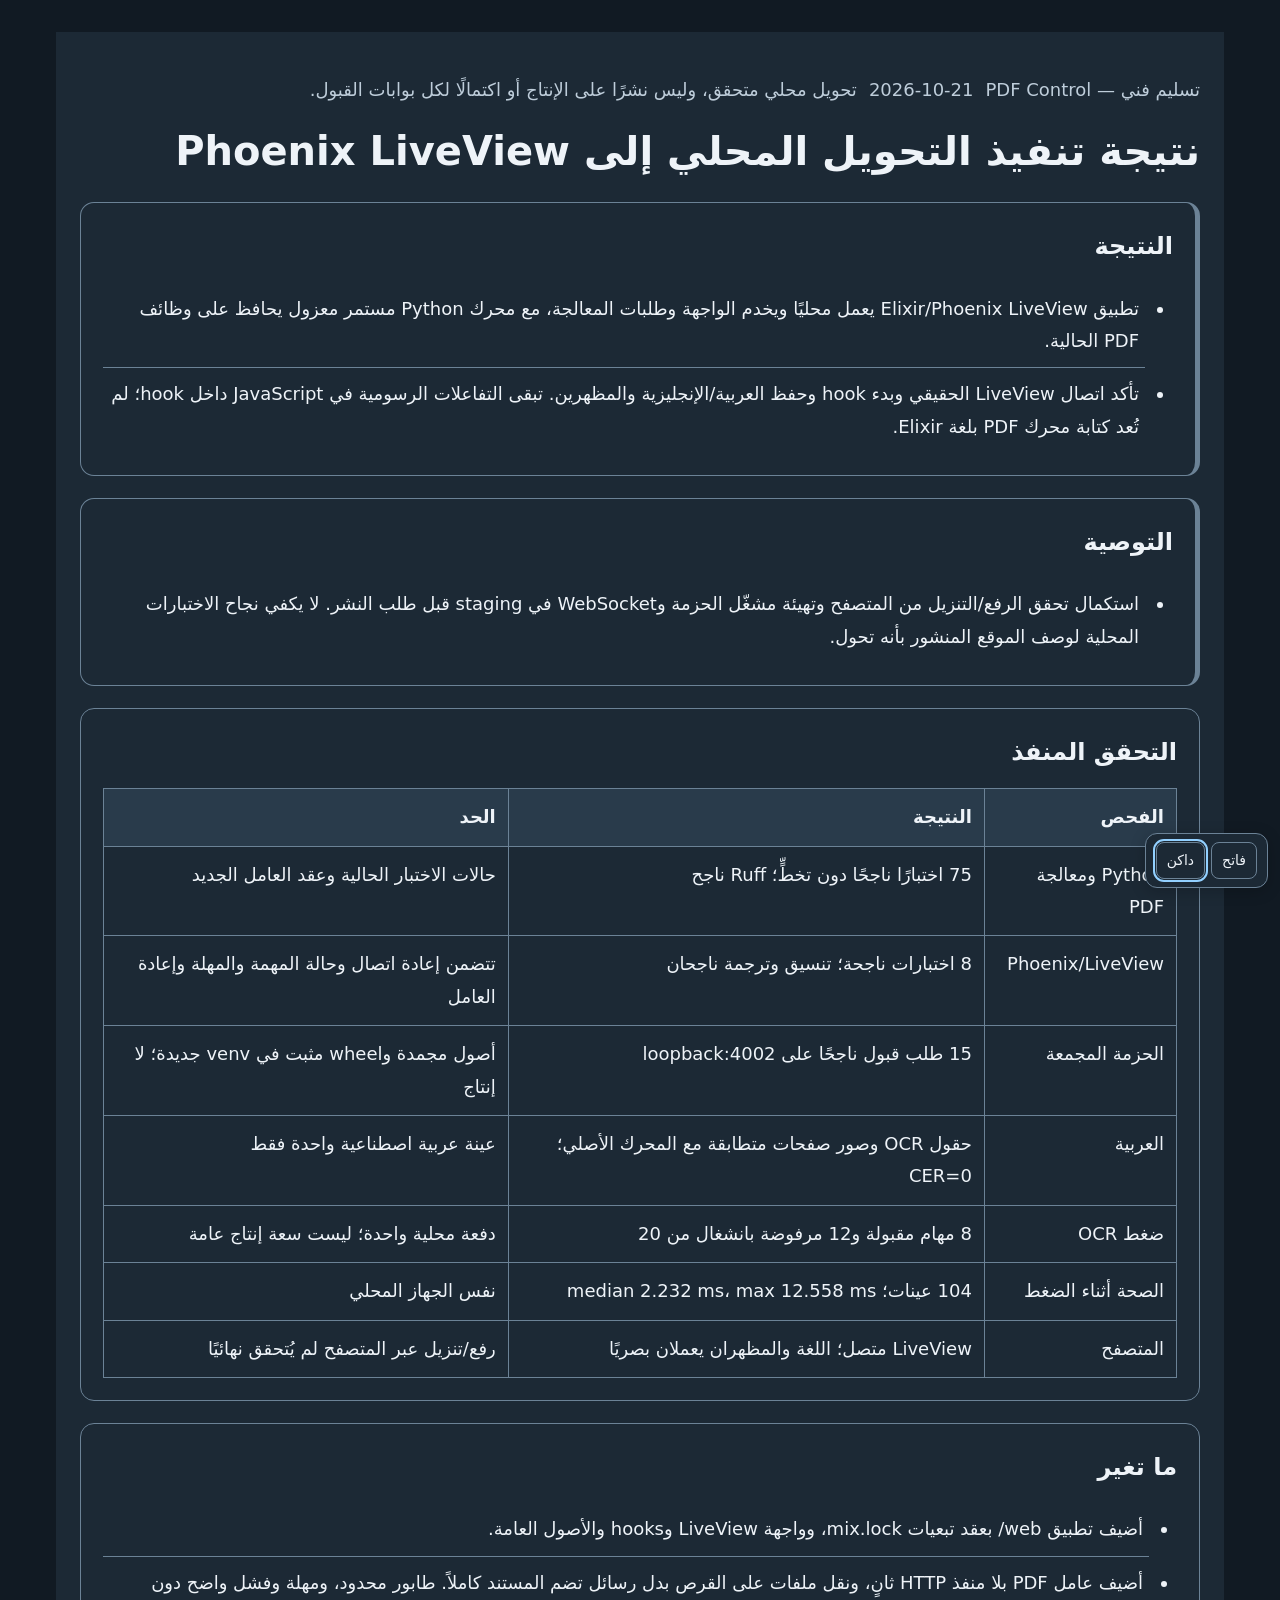
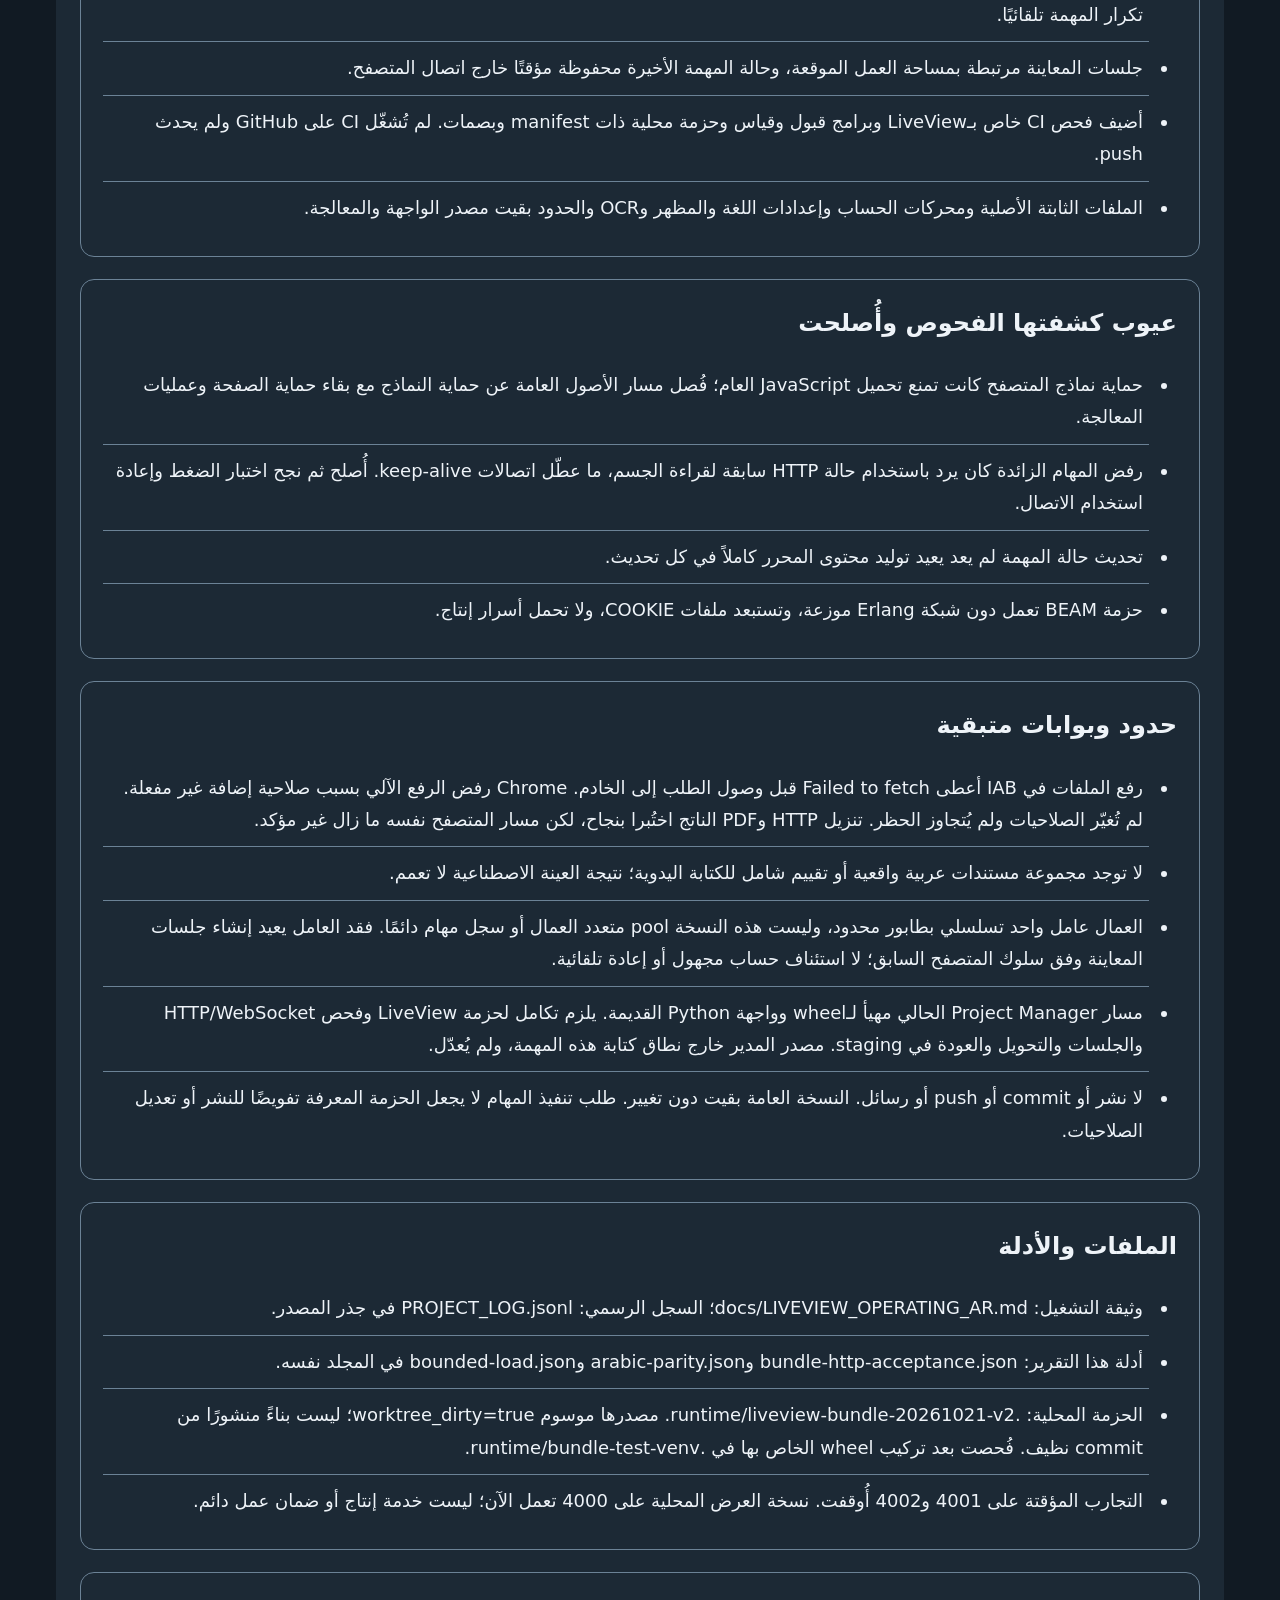
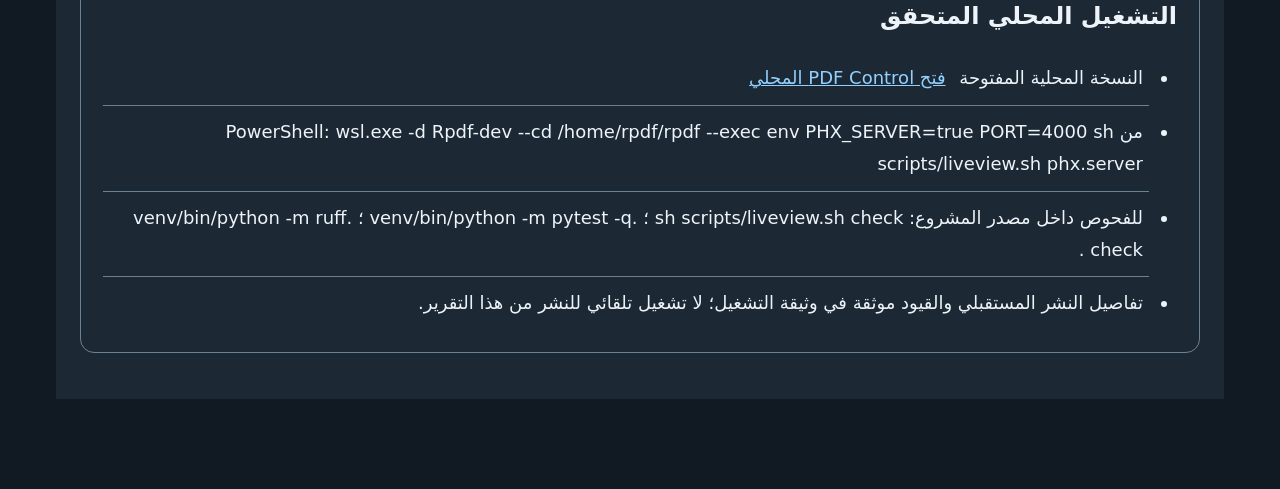
<file: docs/reports/liveview-implementation-20261021/result.ar.html>
<!doctype html><html lang="ar" dir="rtl"><head><meta charset="utf-8"><meta name="viewport" content="width=device-width,initial-scale=1"><title>نتيجة تنفيذ التحويل المحلي إلى Phoenix LiveView</title><style>.structured-report{font:18px/1.8 system-ui,sans-serif;max-width:1120px;margin:32px auto 90px;padding:24px;color:var(--rt-text,#152b3a)}.structured-report h1{font-size:clamp(26px,4vw,40px);line-height:1.35;margin:14px 0 24px}.structured-report h2{font-size:24px;margin:0 0 14px}.report-meta{display:flex;flex-wrap:wrap;gap:12px;color:var(--rt-muted,#40576b)}.report-lead,.report-section{border:1px solid var(--rt-line,#8999a9);border-radius:14px;padding:22px;margin:22px 0;background:var(--rt-surface,#fff)}.report-lead{border-inline-start:5px solid var(--rt-link,#17647f)}.report-points{padding-inline-start:28px;margin:0}.report-points>li{padding:10px 6px;border-bottom:1px solid var(--rt-line,#8999a9);overflow-wrap:anywhere;white-space:pre-wrap}.report-points>li:last-child{border-bottom:0}.report-points strong{font-weight:750}.report-evidence{display:inline-block;margin-inline-start:8px}.report-table-wrap{overflow-x:auto}table{width:100%;border-collapse:collapse}td,th{padding:12px;border:1px solid var(--rt-line,#8999a9);text-align:start;vertical-align:top;white-space:pre-wrap}caption{text-align:start;font-weight:bold;margin-bottom:10px}.structured-report input,.structured-report select,.structured-report button{font:inherit;padding:10px;border:1px solid var(--rt-line,#8999a9);border-radius:8px}.structured-report :focus-visible{outline:3px solid var(--rt-link,#17647f);outline-offset:3px}.structured-report [hidden]{display:none!important}@media(max-width:650px){.structured-report{margin-top:10px;padding:14px}.report-lead,.report-section{padding:16px}td,th{padding:9px}}@media print{.structured-report{margin:0;padding:0;font-size:11pt;max-width:none}.report-lead,.report-section{border:1px solid #7a8590;box-shadow:none}.report-points>li{break-inside:avoid}thead{display:table-header-group}.report-table-wrap{overflow:visible}a{overflow-wrap:anywhere}.screen-only{display:none!important}}
</style><!--PM-REPORT-THEME:1:START-->
<style id="pm-report-theme-style">
@media screen {
 html[data-pm-report-theme] {color-scheme:light;--rt-bg:#f3f6f9;--rt-surface:#ffffff;--rt-raised:#e8eef5;--rt-text:#183046;--rt-muted:#435b70;--rt-line:#a7b8c8;--rt-link:#075d86;--rt-focus:#075d86;--rt-ok-bg:#e2f3e9;--rt-ok:#145636;--rt-warn-bg:#fff0cd;--rt-warn:#654800;--rt-bad-bg:#ffe5e5;--rt-bad:#8c202b}
 html[data-pm-report-theme="dark"] {color-scheme:dark;--rt-bg:#111a23;--rt-surface:#1c2935;--rt-raised:#293b4b;--rt-text:#eef3f8;--rt-muted:#becdda;--rt-line:#6b8296;--rt-link:#92d0ff;--rt-focus:#ffdc83;--rt-ok-bg:#153c2c;--rt-ok:#b4f0ce;--rt-warn-bg:#44371b;--rt-warn:#ffe7a0;--rt-bad-bg:#49252d;--rt-bad:#ffd4dc}
 html[data-pm-report-theme] {--bg:var(--rt-bg)!important;--ink:var(--rt-text)!important;--text:var(--rt-text)!important;--muted:var(--rt-muted)!important;--line:var(--rt-line)!important;--border:var(--rt-line)!important;--card:var(--rt-surface)!important;--surface:var(--rt-surface)!important;--control:var(--rt-surface)!important;--white:var(--rt-surface)!important;--blue:var(--rt-link)!important;--accent:var(--rt-link)!important;--green:var(--rt-ok)!important;--amber:var(--rt-warn)!important;--side:var(--rt-bg)!important}
 html[data-pm-report-theme] body {background:var(--rt-bg)!important;color:var(--rt-text)!important}
 html[data-pm-report-theme] :is(main,article,section,.panel,.card,.intro,.section,.summary,.metric,.stat,.kpi,.callout,header,nav,dialog) {background-color:var(--rt-surface)!important;color:var(--rt-text)!important;border-color:var(--rt-line)!important}
 html[data-pm-report-theme] :is(h1,h2,h3,h4,h5,h6,strong,b,legend,label,summary,td,th) {color:var(--rt-text)!important}
 html[data-pm-report-theme] :is(.muted,.small,.sub,.secondary-text,footer,figcaption) {color:var(--rt-muted)!important}
 html[data-pm-report-theme] a {color:var(--rt-link)!important;text-decoration-color:currentColor}
 html[data-pm-report-theme] a:visited {color:var(--rt-link)!important}
 html[data-pm-report-theme] :is(input,select,textarea,option,button) {background:var(--rt-surface)!important;color:var(--rt-text)!important;border-color:var(--rt-line)!important}
 html[data-pm-report-theme] :is(input,textarea)::placeholder {color:var(--rt-muted)!important;opacity:1}
 html[data-pm-report-theme] :is(a,button,input,select,textarea,summary):focus-visible {outline:3px solid var(--rt-focus)!important;outline-offset:3px}
 html[data-pm-report-theme] :is(table,tr,td,th) {border-color:var(--rt-line)!important}
 html[data-pm-report-theme] :is(td,tr) {background-color:transparent!important}
 html[data-pm-report-theme] :is(th,thead,.tag,.badge,.pill,pre,code) {background-color:var(--rt-raised)!important;color:var(--rt-text)!important}
 html[data-pm-report-theme] :is(.good,.ok,.success,.passed,.pass) {background-color:var(--rt-ok-bg)!important;color:var(--rt-ok)!important}
 html[data-pm-report-theme] :is(.warning,.warn,.note,.attention,.new,.partial) {background-color:var(--rt-warn-bg)!important;color:var(--rt-warn)!important}
 html[data-pm-report-theme] :is(.bad,.error,.danger,.failed,.fail) {background-color:var(--rt-bad-bg)!important;color:var(--rt-bad)!important}
 html[data-pm-report-theme] [data-pm-report-surface] {background-color:var(--rt-surface)!important;color:var(--rt-text)!important}
 html[data-pm-report-theme] [data-pm-report-low-contrast="light"] {color:#ffffff!important}
 html[data-pm-report-theme] [data-pm-report-low-contrast="dark"] {color:#111111!important}
 #pm-report-theme-control {position:fixed;inset-inline-start:12px;bottom:12px;z-index:2147482000;display:flex;gap:6px;align-items:center;padding:8px 10px;border:1px solid var(--rt-line);border-radius:12px;background:var(--rt-surface);color:var(--rt-text);box-shadow:0 3px 16px #0003;font:14px/1.5 system-ui;max-width:calc(100vw - 24px)}
 #pm-report-theme-control button {font:inherit;padding:7px 10px;min-height:36px;cursor:pointer;border:1px solid var(--rt-line);border-radius:8px}
 #pm-report-theme-control button[aria-pressed="true"] {outline:2px solid var(--rt-link);outline-offset:1px}
}
@media print {
 #pm-report-theme-control {display:none!important}
 html[data-pm-report-theme] {color-scheme:light!important;--bg:#fff!important;--ink:#172b3a!important;--text:#172b3a!important;--muted:#435363!important;--line:#b8c2cc!important;--card:#fff!important;--surface:#fff!important;--white:#fff!important;--blue:#172b3a!important;--accent:#172b3a!important}
 html[data-pm-report-theme],html[data-pm-report-theme] body {background:#fff!important;color:#172b3a!important}
 html[data-pm-report-theme] body * {background-color:transparent!important;background-image:none!important;color:#172b3a!important;box-shadow:none!important;text-shadow:none!important;border-color:#b8c2cc!important}
 html[data-pm-report-theme] th {background-color:#edf0f3!important}
}

</style>
<script id="pm-report-theme-script">
(()=>{'use strict';
 const root=document.documentElement,key='tamer-report-color-theme';
 if(document.getElementById('pm-report-theme-control'))return;
 let preference='dark';try{const saved=localStorage.getItem(key);if(['light','dark'].includes(saved))preference=saved}catch{}
 const initial=()=>root.dataset.pmReportTheme=preference;initial();
 const ready=()=>{
  const toolbar=document.createElement('div');toolbar.id='pm-report-theme-control';toolbar.setAttribute('role','group');toolbar.setAttribute('aria-label','مظهر التقرير');
  for(const [mode,label] of [['light','فاتح'],['dark','داكن']]){const button=document.createElement('button');button.type='button';button.textContent=label;button.dataset.mode=mode;button.addEventListener('click',()=>choose(mode));toolbar.append(button)}
  document.body.append(toolbar);
  const luminance=rgb=>{const v=rgb.map(n=>{n/=255;return n<=.04045?n/12.92:((n+.055)/1.055)**2.4});return .2126*v[0]+.7152*v[1]+.0722*v[2]};
  const rgba=value=>{const p=value.match(/[\d.]+/g)?.map(Number);return p&&p.length>=3?[p[0],p[1],p[2],p.length>3?p[3]:1]:[0,0,0,0]};
  const bg=el=>{let result=[0,0,0],alpha=0;for(let p=el;p&&alpha<.999;p=p.parentElement){const c=rgba(getComputedStyle(p).backgroundColor),a=c[3]*(1-alpha);result=result.map((n,i)=>n+c[i]*a);alpha+=a}const fallback=root.dataset.pmReportTheme==='dark'?[17,26,35]:[243,246,249];return result.map((n,i)=>n+fallback[i]*(1-alpha))};
  const ratio=(a,b)=>{const x=luminance(a),y=luminance(b);return (Math.max(x,y)+.05)/(Math.min(x,y)+.05)};
  let pending=false;
  function repair(){pending=false;const dark=root.dataset.pmReportTheme==='dark',nodes=[...document.body.querySelectorAll('*')];
   for(const el of nodes){if(toolbar.contains(el)||el.closest('.pm-fixed-content')||/^(SCRIPT|STYLE|SVG|PATH|IMG|VIDEO|CANVAS|AUDIO|SOURCE|OPTION)$/.test(el.tagName))continue;el.removeAttribute('data-pm-report-surface');el.removeAttribute('data-pm-report-low-contrast');const c=rgba(getComputedStyle(el).backgroundColor);if(c[3]>.95&&((dark&&luminance(c.slice(0,3))>.55)||(!dark&&luminance(c.slice(0,3))<.07)))el.setAttribute('data-pm-report-surface','')}
   for(const el of nodes){if(toolbar.contains(el)||el.closest('.pm-fixed-content')||!el.getClientRects().length||/^(SCRIPT|STYLE|SVG|PATH|IMG|VIDEO|CANVAS|AUDIO|SOURCE|OPTION)$/.test(el.tagName))continue;if(![...el.childNodes].some(n=>n.nodeType===3&&n.textContent.trim()))continue;const c=rgba(getComputedStyle(el).color),background=bg(el),foreground=c.slice(0,3).map((n,i)=>n*c[3]+background[i]*(1-c[3]));if(ratio(foreground,background)<4.5)el.setAttribute('data-pm-report-low-contrast',ratio([255,255,255],background)>=ratio([17,17,17],background)?'light':'dark')}
  }
  function schedule(){if(!pending){pending=true;requestAnimationFrame(repair)}}
  function choose(mode,persist=true){preference=mode;initial();for(const button of toolbar.querySelectorAll('button'))button.setAttribute('aria-pressed',String(button.dataset.mode===mode));if(persist)try{localStorage.setItem(key,mode)}catch{}schedule()}
  choose(preference,false);
  window.addEventListener('storage',event=>{if(event.key===key&&['light','dark'].includes(event.newValue))choose(event.newValue,false)});
  new MutationObserver(schedule).observe(document.body,{subtree:true,childList:true});
 };
 if(document.readyState==='loading')document.addEventListener('DOMContentLoaded',ready,{once:true});else ready();
})();

</script>
<!--PM-REPORT-THEME:1:END--></head><body><main class="structured-report"><header><p class="report-meta"><span>تسليم فني — PDF Control</span><span>2026-10-21</span><span>تحويل محلي متحقق، وليس نشرًا على الإنتاج أو اكتمالًا لكل بوابات القبول.</span></p><h1>نتيجة تنفيذ التحويل المحلي إلى Phoenix LiveView</h1></header><section class="report-lead" aria-label="النتيجة"><h2>النتيجة</h2><ul class="report-points"><li>تطبيق Elixir/Phoenix LiveView يعمل محليًا ويخدم الواجهة وطلبات المعالجة، مع محرك Python مستمر معزول يحافظ على وظائف PDF الحالية.</li><li>تأكد اتصال LiveView الحقيقي وبدء hook وحفظ العربية/الإنجليزية والمظهرين. تبقى التفاعلات الرسومية في JavaScript داخل hook؛ لم تُعد كتابة محرك PDF بلغة Elixir.</li></ul></section><section class="report-lead" aria-label="التوصية"><h2>التوصية</h2><ul class="report-points"><li>استكمال تحقق الرفع/التنزيل من المتصفح وتهيئة مشغّل الحزمة وWebSocket في staging قبل طلب النشر. لا يكفي نجاح الاختبارات المحلية لوصف الموقع المنشور بأنه تحول.</li></ul></section><section class="report-section" id="report-section-1"><h2>التحقق المنفذ</h2><div class="report-table-wrap"><table><thead><tr><th scope="col">الفحص</th><th scope="col">النتيجة</th><th scope="col">الحد</th></tr></thead><tbody><tr><td>Python ومعالجة PDF</td><td>75 اختبارًا ناجحًا دون تخطٍّ؛ Ruff ناجح</td><td>حالات الاختبار الحالية وعقد العامل الجديد</td></tr><tr><td>Phoenix/LiveView</td><td>8 اختبارات ناجحة؛ تنسيق وترجمة ناجحان</td><td>تتضمن إعادة اتصال وحالة المهمة والمهلة وإعادة العامل</td></tr><tr><td>الحزمة المجمعة</td><td>15 طلب قبول ناجحًا على loopback:4002</td><td>أصول مجمدة وwheel مثبت في venv جديدة؛ لا إنتاج</td></tr><tr><td>العربية</td><td>حقول OCR وصور صفحات متطابقة مع المحرك الأصلي؛ CER=0</td><td>عينة عربية اصطناعية واحدة فقط</td></tr><tr><td>ضغط OCR</td><td>8 مهام مقبولة و12 مرفوضة بانشغال من 20</td><td>دفعة محلية واحدة؛ ليست سعة إنتاج عامة</td></tr><tr><td>الصحة أثناء الضغط</td><td>104 عينات؛ median 2.232 ms، max 12.558 ms</td><td>نفس الجهاز المحلي</td></tr><tr><td>المتصفح</td><td>LiveView متصل؛ اللغة والمظهران يعملان بصريًا</td><td>رفع/تنزيل عبر المتصفح لم يُتحقق نهائيًا</td></tr></tbody></table></div></section><section class="report-section" id="report-section-2"><h2>ما تغير</h2><ul class="report-points"><li>أضيف تطبيق web/ بعقد تبعيات mix.lock، وواجهة LiveView وhooks والأصول العامة.</li><li>أضيف عامل PDF بلا منفذ HTTP ثانٍ، ونقل ملفات على القرص بدل رسائل تضم المستند كاملاً. طابور محدود، ومهلة وفشل واضح دون تكرار المهمة تلقائيًا.</li><li>جلسات المعاينة مرتبطة بمساحة العمل الموقعة، وحالة المهمة الأخيرة محفوظة مؤقتًا خارج اتصال المتصفح.</li><li>أضيف فحص CI خاص بـLiveView وبرامج قبول وقياس وحزمة محلية ذات manifest وبصمات. لم تُشغّل CI على GitHub ولم يحدث push.</li><li>الملفات الثابتة الأصلية ومحركات الحساب وإعدادات اللغة والمظهر وOCR والحدود بقيت مصدر الواجهة والمعالجة.</li></ul></section><section class="report-section" id="report-section-3"><h2>عيوب كشفتها الفحوص وأُصلحت</h2><ul class="report-points"><li>حماية نماذج المتصفح كانت تمنع تحميل JavaScript العام؛ فُصل مسار الأصول العامة عن حماية النماذج مع بقاء حماية الصفحة وعمليات المعالجة.</li><li>رفض المهام الزائدة كان يرد باستخدام حالة HTTP سابقة لقراءة الجسم، ما عطّل اتصالات keep-alive. أُصلح ثم نجح اختبار الضغط وإعادة استخدام الاتصال.</li><li>تحديث حالة المهمة لم يعد يعيد توليد محتوى المحرر كاملاً في كل تحديث.</li><li>حزمة BEAM تعمل دون شبكة Erlang موزعة، وتستبعد ملفات COOKIE، ولا تحمل أسرار إنتاج.</li></ul></section><section class="report-section" id="report-section-4"><h2>حدود وبوابات متبقية</h2><ul class="report-points"><li>رفع الملفات في IAB أعطى Failed to fetch قبل وصول الطلب إلى الخادم. Chrome رفض الرفع الآلي بسبب صلاحية إضافة غير مفعلة. لم تُغيّر الصلاحيات ولم يُتجاوز الحظر. تنزيل HTTP وPDF الناتج اختُبرا بنجاح، لكن مسار المتصفح نفسه ما زال غير مؤكد.</li><li>لا توجد مجموعة مستندات عربية واقعية أو تقييم شامل للكتابة اليدوية؛ نتيجة العينة الاصطناعية لا تعمم.</li><li>العمال عامل واحد تسلسلي بطابور محدود، وليست هذه النسخة pool متعدد العمال أو سجل مهام دائمًا. فقد العامل يعيد إنشاء جلسات المعاينة وفق سلوك المتصفح السابق؛ لا استئناف حساب مجهول أو إعادة تلقائية.</li><li>مسار Project Manager الحالي مهيأ لـwheel وواجهة Python القديمة. يلزم تكامل لحزمة LiveView وفحص HTTP/WebSocket والجلسات والتحويل والعودة في staging. مصدر المدير خارج نطاق كتابة هذه المهمة، ولم يُعدّل.</li><li>لا نشر أو commit أو push أو رسائل. النسخة العامة بقيت دون تغيير. طلب تنفيذ المهام لا يجعل الحزمة المعرفة تفويضًا للنشر أو تعديل الصلاحيات.</li></ul></section><section class="report-section" id="report-section-5"><h2>الملفات والأدلة</h2><ul class="report-points"><li>وثيقة التشغيل: docs/LIVEVIEW_OPERATING_AR.md؛ السجل الرسمي: PROJECT_LOG.jsonl في جذر المصدر.</li><li>أدلة هذا التقرير: bundle-http-acceptance.json وarabic-parity.json وbounded-load.json في المجلد نفسه.</li><li>الحزمة المحلية: .runtime/liveview-bundle-20261021-v2. مصدرها موسوم worktree_dirty=true؛ ليست بناءً منشورًا من commit نظيف. فُحصت بعد تركيب wheel الخاص بها في .runtime/bundle-test-venv.</li><li>التجارب المؤقتة على 4001 و4002 أُوقفت. نسخة العرض المحلية على 4000 تعمل الآن؛ ليست خدمة إنتاج أو ضمان عمل دائم.</li></ul></section><section class="report-section" id="report-section-6"><h2>التشغيل المحلي المتحقق</h2><ul class="report-points"><li>النسخة المحلية المفتوحة <span class="report-evidence"><a href="http://localhost:4000/">فتح PDF Control المحلي</a></span></li><li>من PowerShell: wsl.exe -d Rpdf-dev --cd /home/rpdf/rpdf --exec env PHX_SERVER=true PORT=4000 sh scripts/liveview.sh phx.server</li><li>للفحوص داخل مصدر المشروع: sh scripts/liveview.sh check ؛ .venv/bin/python -m pytest -q ؛ .venv/bin/python -m ruff check .</li><li>تفاصيل النشر المستقبلي والقيود موثقة في وثيقة التشغيل؛ لا تشغيل تلقائي للنشر من هذا التقرير.</li></ul></section></main></body></html>
</file>
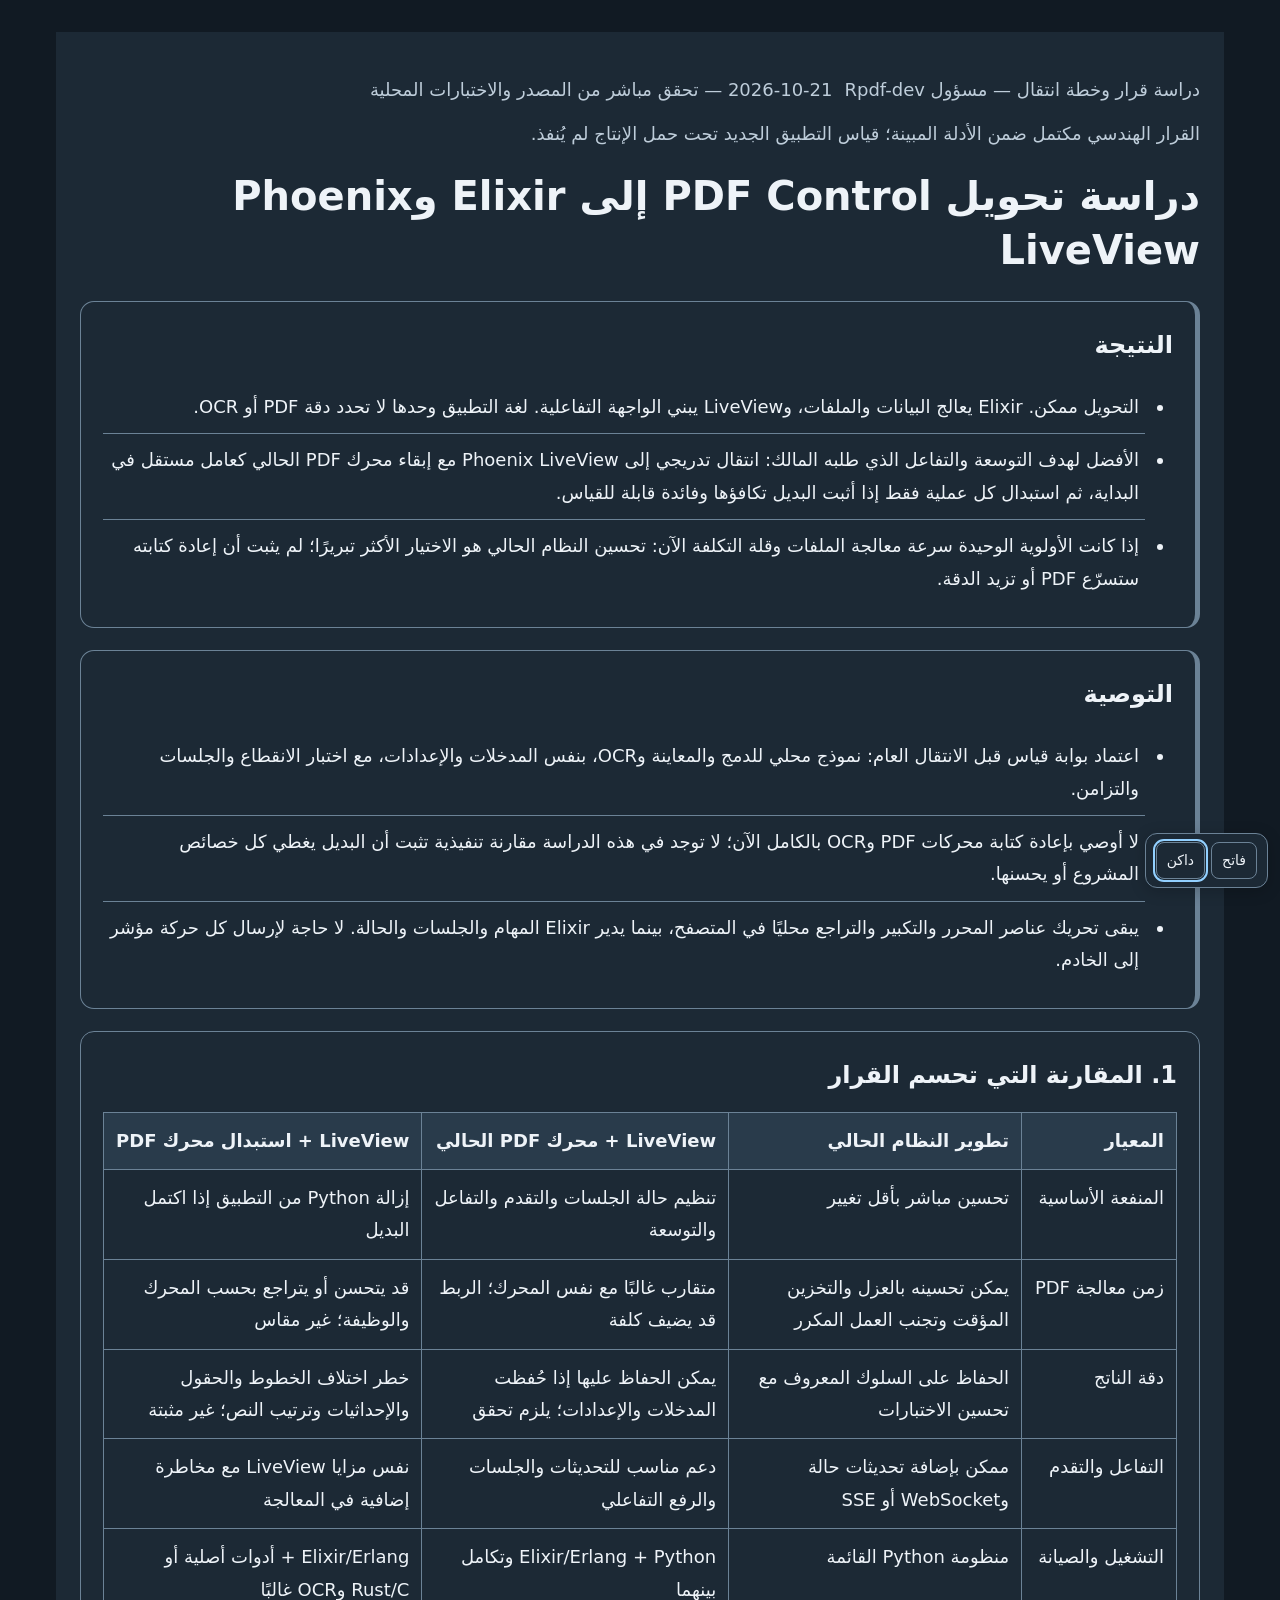
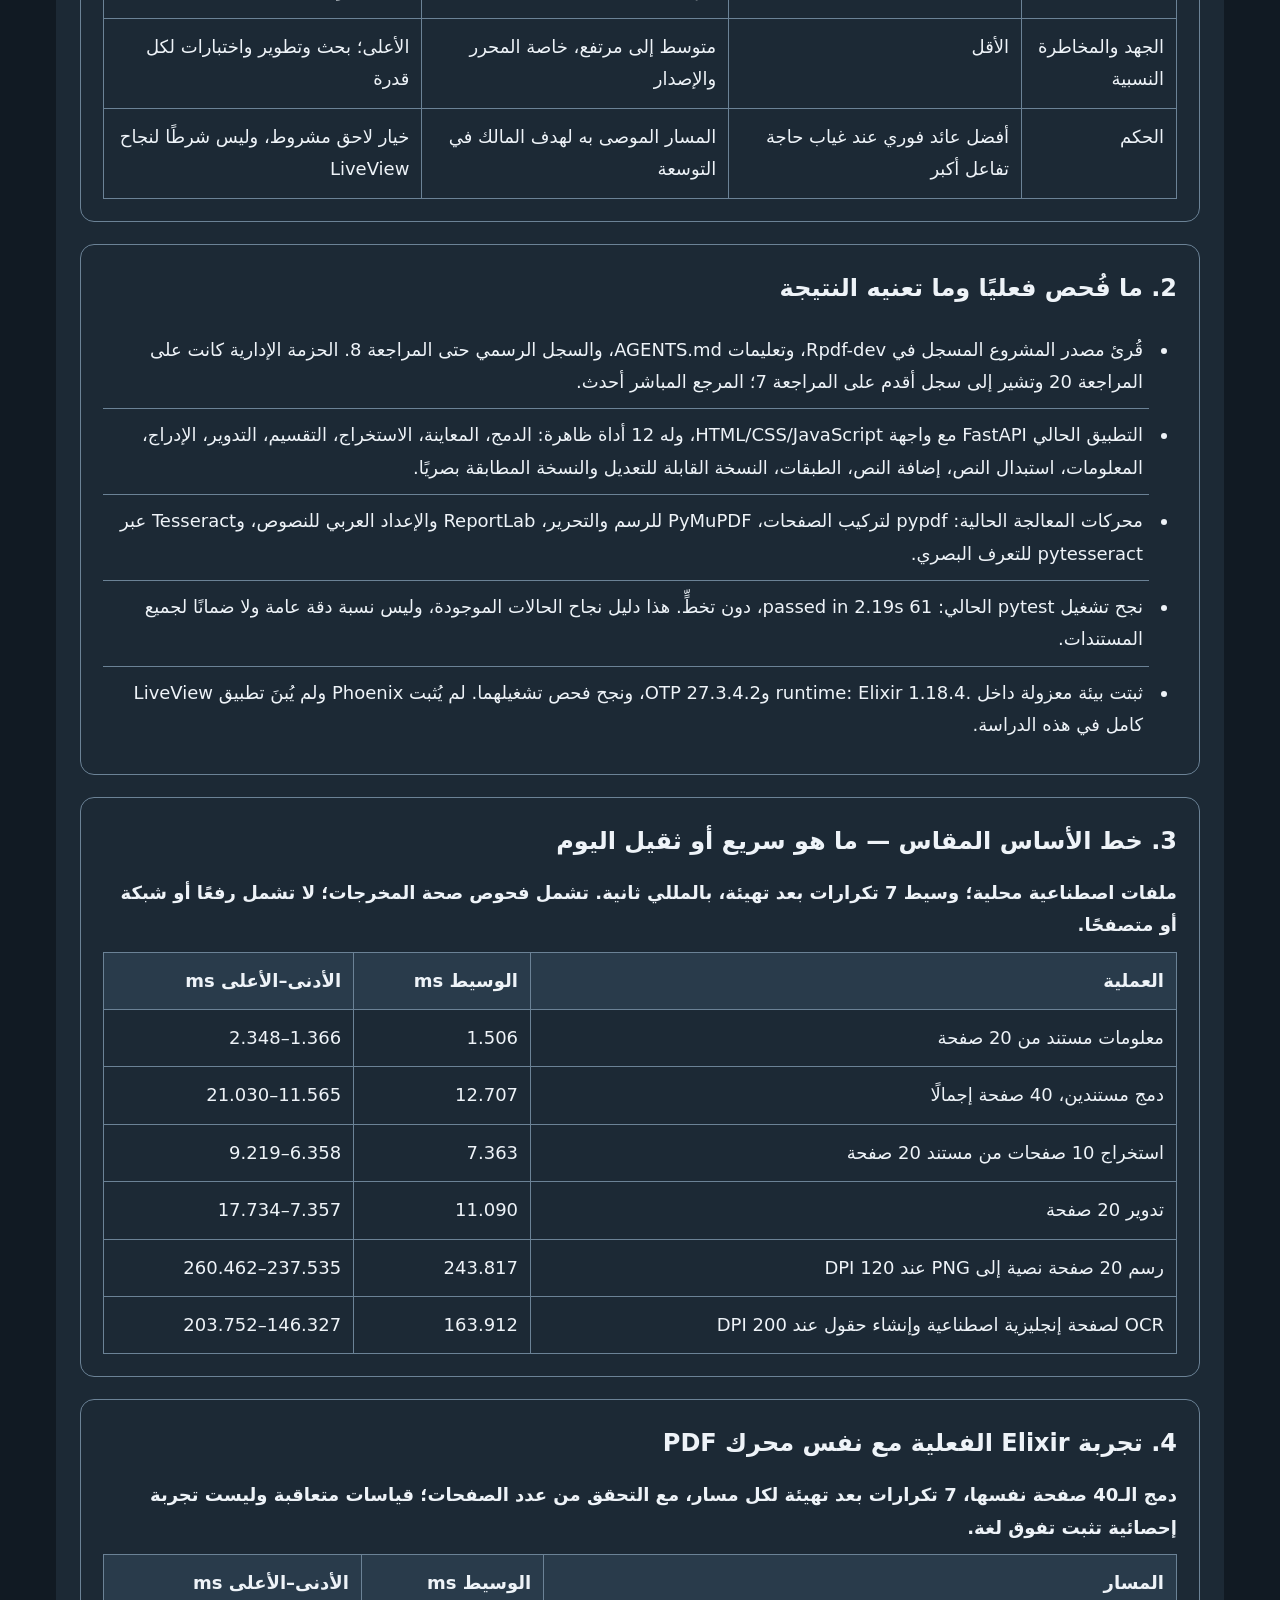
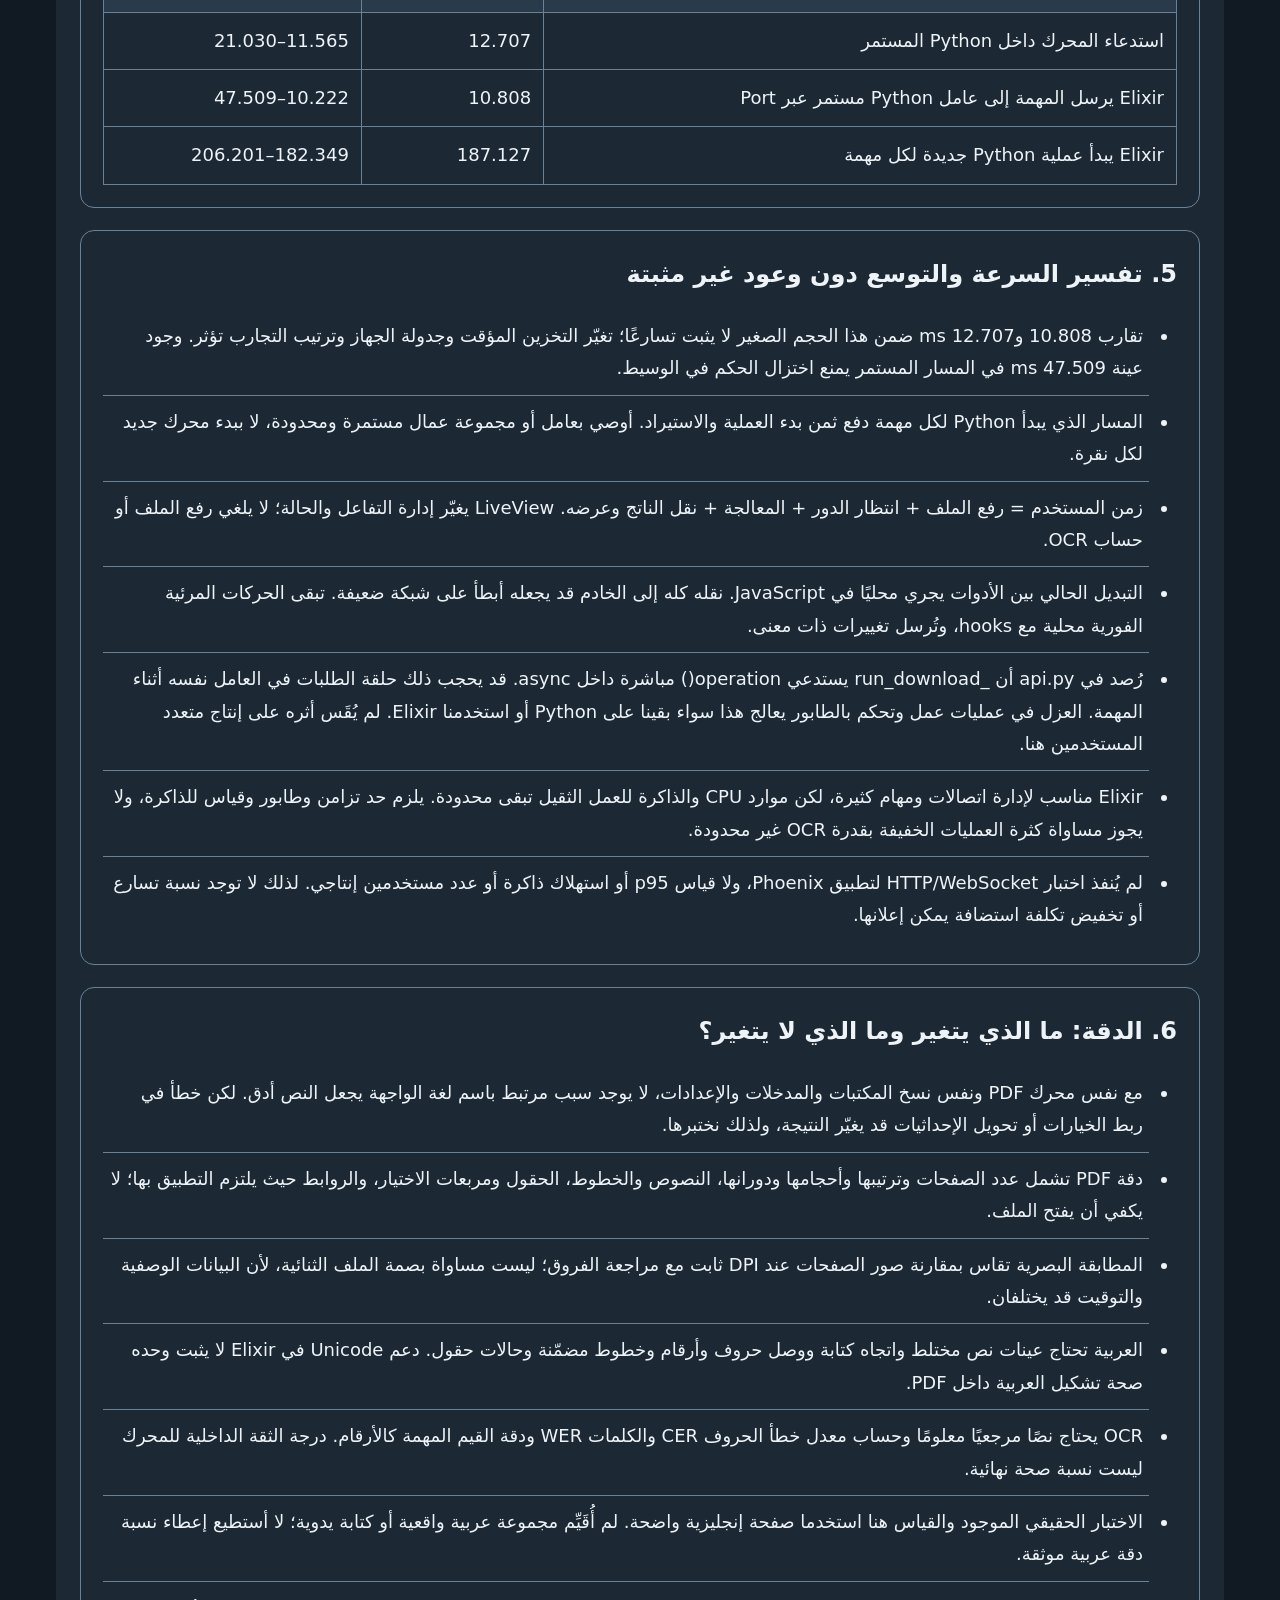
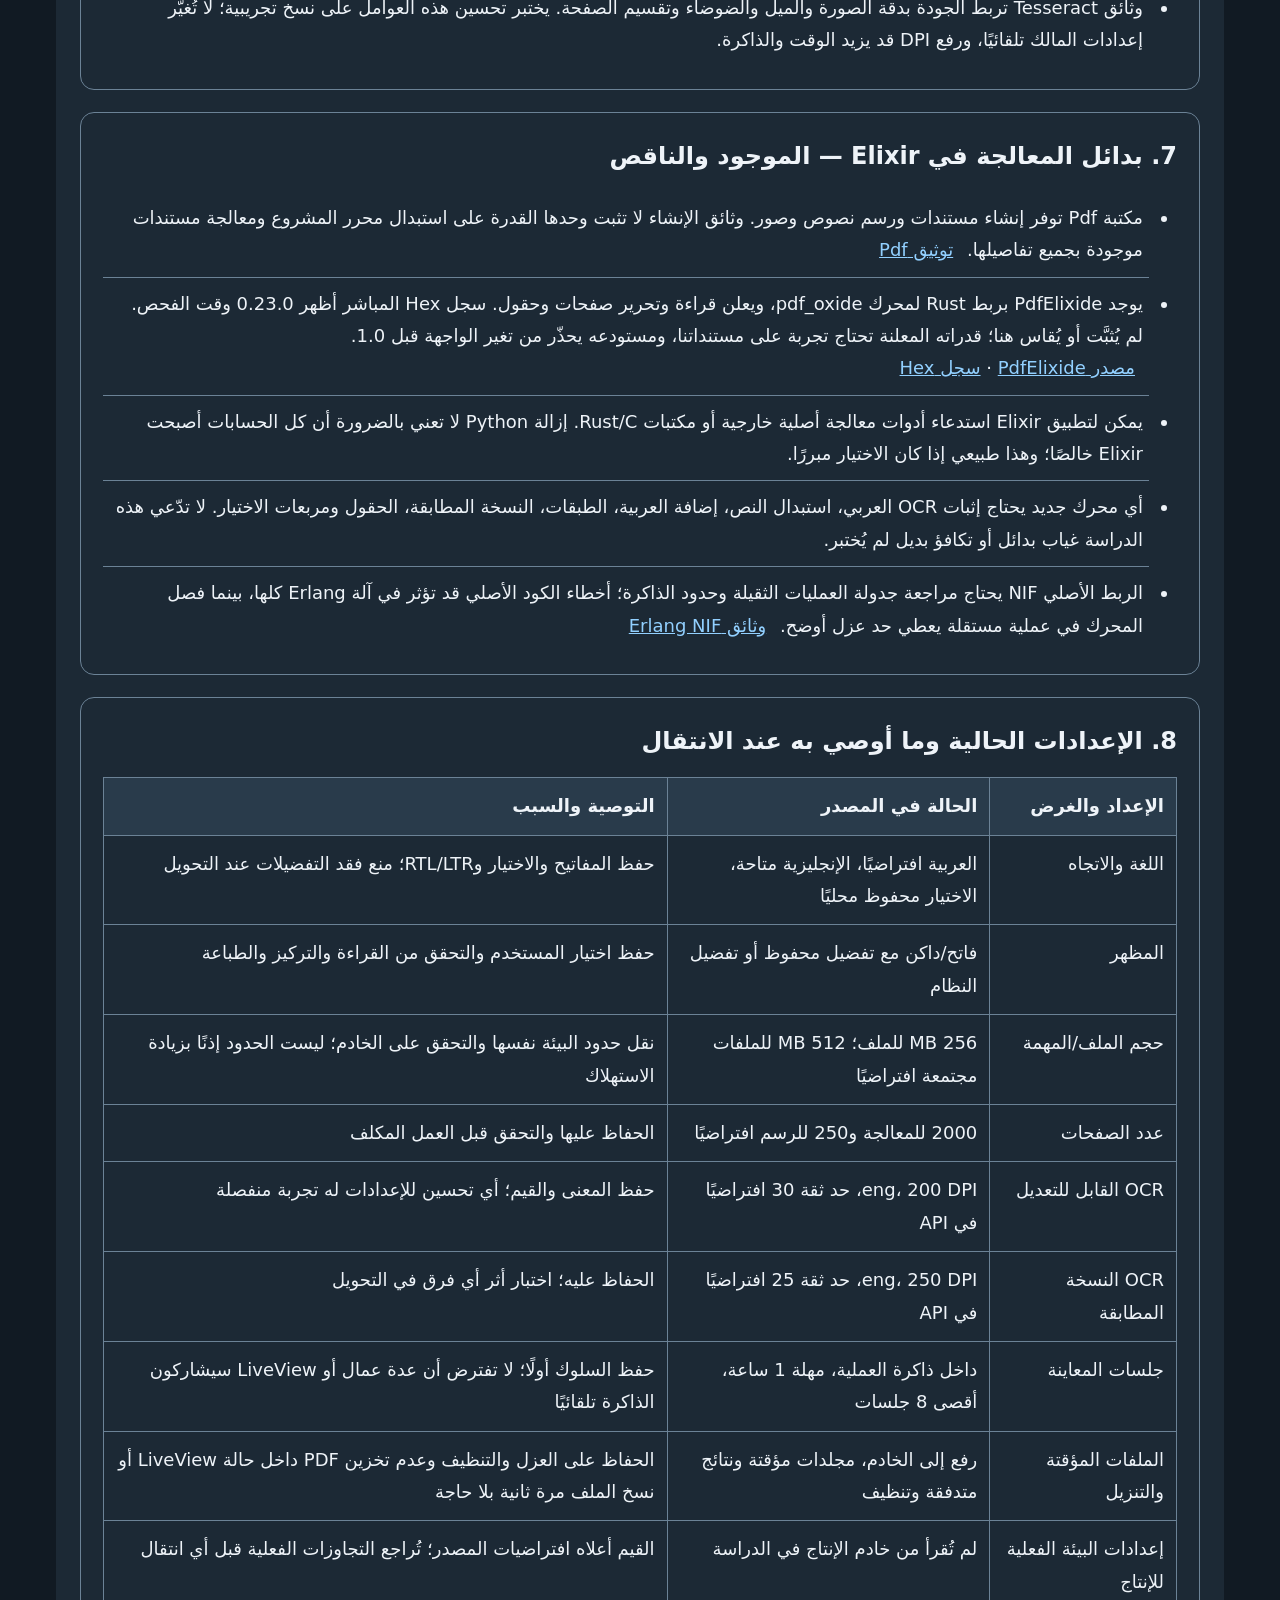
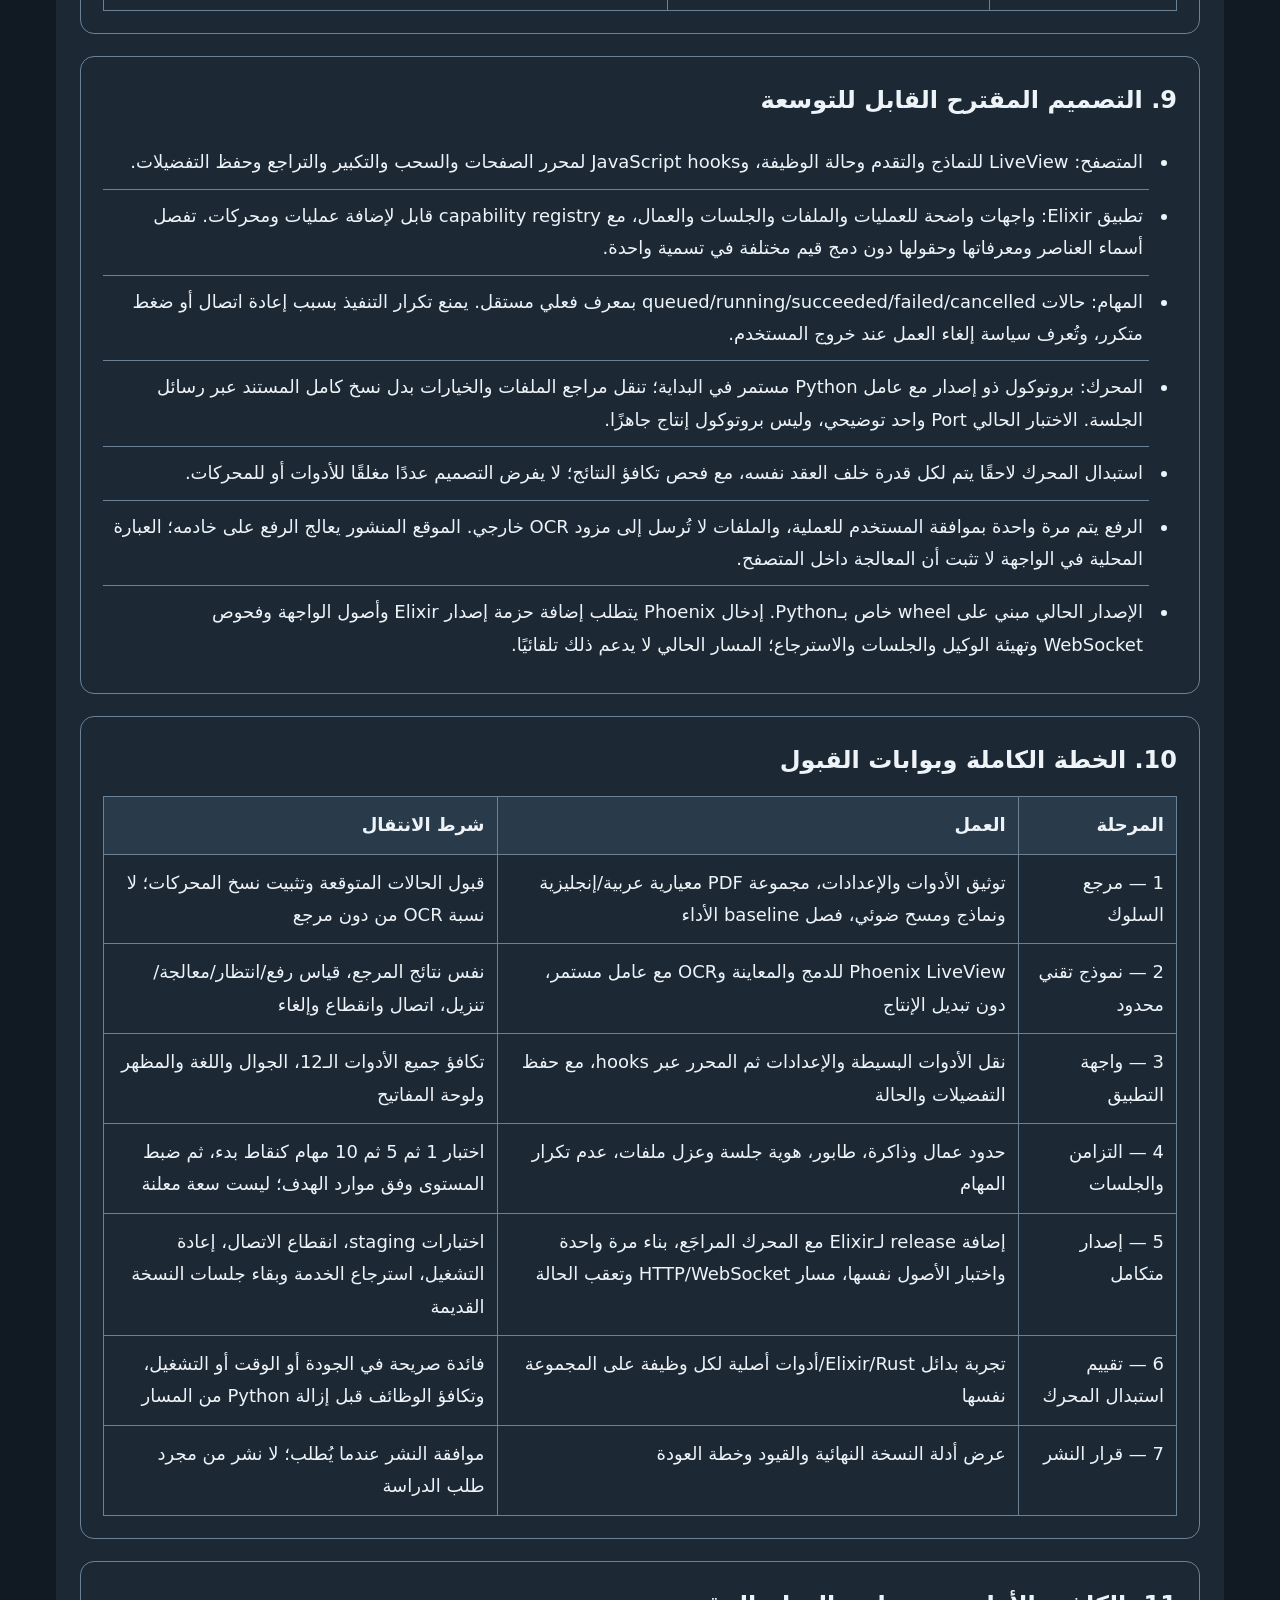
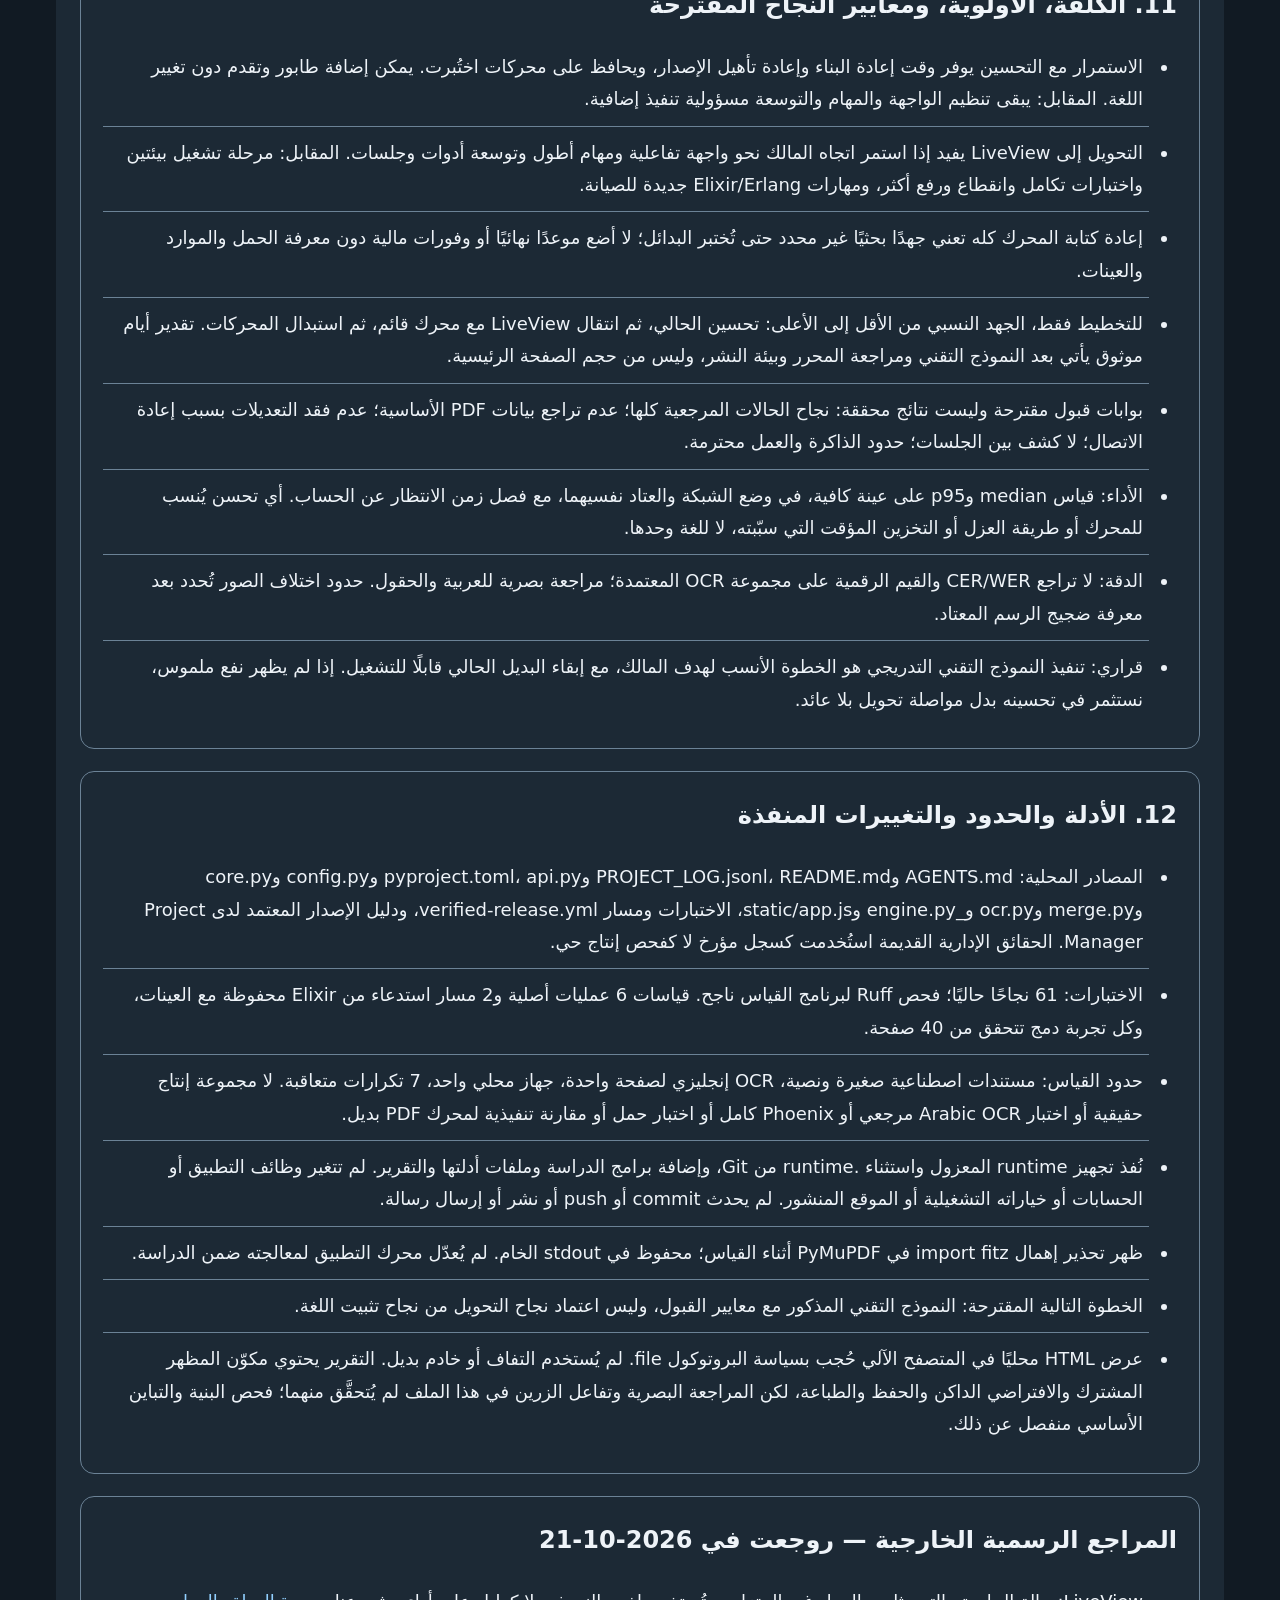
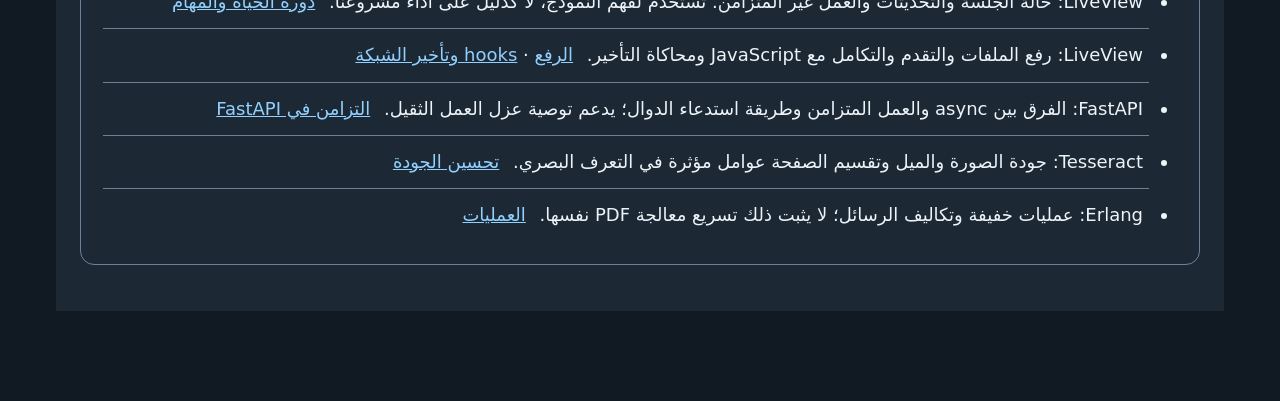
<file: docs/reports/liveview-study-20261021/study.ar.html>
<!doctype html><html lang="ar" dir="rtl"><head><meta charset="utf-8"><meta name="viewport" content="width=device-width,initial-scale=1"><title>دراسة تحويل PDF Control إلى Elixir وPhoenix LiveView</title><style>.structured-report{font:18px/1.8 system-ui,sans-serif;max-width:1120px;margin:32px auto 90px;padding:24px;color:var(--rt-text,#152b3a)}.structured-report h1{font-size:clamp(26px,4vw,40px);line-height:1.35;margin:14px 0 24px}.structured-report h2{font-size:24px;margin:0 0 14px}.report-meta{display:flex;flex-wrap:wrap;gap:12px;color:var(--rt-muted,#40576b)}.report-lead,.report-section{border:1px solid var(--rt-line,#8999a9);border-radius:14px;padding:22px;margin:22px 0;background:var(--rt-surface,#fff)}.report-lead{border-inline-start:5px solid var(--rt-link,#17647f)}.report-points{padding-inline-start:28px;margin:0}.report-points>li{padding:10px 6px;border-bottom:1px solid var(--rt-line,#8999a9);overflow-wrap:anywhere;white-space:pre-wrap}.report-points>li:last-child{border-bottom:0}.report-points strong{font-weight:750}.report-evidence{display:inline-block;margin-inline-start:8px}.report-table-wrap{overflow-x:auto}table{width:100%;border-collapse:collapse}td,th{padding:12px;border:1px solid var(--rt-line,#8999a9);text-align:start;vertical-align:top;white-space:pre-wrap}caption{text-align:start;font-weight:bold;margin-bottom:10px}.structured-report input,.structured-report select,.structured-report button{font:inherit;padding:10px;border:1px solid var(--rt-line,#8999a9);border-radius:8px}.structured-report :focus-visible{outline:3px solid var(--rt-link,#17647f);outline-offset:3px}.structured-report [hidden]{display:none!important}@media(max-width:650px){.structured-report{margin-top:10px;padding:14px}.report-lead,.report-section{padding:16px}td,th{padding:9px}}@media print{.structured-report{margin:0;padding:0;font-size:11pt;max-width:none}.report-lead,.report-section{border:1px solid #7a8590;box-shadow:none}.report-points>li{break-inside:avoid}thead{display:table-header-group}.report-table-wrap{overflow:visible}a{overflow-wrap:anywhere}.screen-only{display:none!important}}
</style><!--PM-REPORT-THEME:1:START-->
<style id="pm-report-theme-style">
@media screen {
 html[data-pm-report-theme] {color-scheme:light;--rt-bg:#f3f6f9;--rt-surface:#ffffff;--rt-raised:#e8eef5;--rt-text:#183046;--rt-muted:#435b70;--rt-line:#a7b8c8;--rt-link:#075d86;--rt-focus:#075d86;--rt-ok-bg:#e2f3e9;--rt-ok:#145636;--rt-warn-bg:#fff0cd;--rt-warn:#654800;--rt-bad-bg:#ffe5e5;--rt-bad:#8c202b}
 html[data-pm-report-theme="dark"] {color-scheme:dark;--rt-bg:#111a23;--rt-surface:#1c2935;--rt-raised:#293b4b;--rt-text:#eef3f8;--rt-muted:#becdda;--rt-line:#6b8296;--rt-link:#92d0ff;--rt-focus:#ffdc83;--rt-ok-bg:#153c2c;--rt-ok:#b4f0ce;--rt-warn-bg:#44371b;--rt-warn:#ffe7a0;--rt-bad-bg:#49252d;--rt-bad:#ffd4dc}
 html[data-pm-report-theme] {--bg:var(--rt-bg)!important;--ink:var(--rt-text)!important;--text:var(--rt-text)!important;--muted:var(--rt-muted)!important;--line:var(--rt-line)!important;--border:var(--rt-line)!important;--card:var(--rt-surface)!important;--surface:var(--rt-surface)!important;--control:var(--rt-surface)!important;--white:var(--rt-surface)!important;--blue:var(--rt-link)!important;--accent:var(--rt-link)!important;--green:var(--rt-ok)!important;--amber:var(--rt-warn)!important;--side:var(--rt-bg)!important}
 html[data-pm-report-theme] body {background:var(--rt-bg)!important;color:var(--rt-text)!important}
 html[data-pm-report-theme] :is(main,article,section,.panel,.card,.intro,.section,.summary,.metric,.stat,.kpi,.callout,header,nav,dialog) {background-color:var(--rt-surface)!important;color:var(--rt-text)!important;border-color:var(--rt-line)!important}
 html[data-pm-report-theme] :is(h1,h2,h3,h4,h5,h6,strong,b,legend,label,summary,td,th) {color:var(--rt-text)!important}
 html[data-pm-report-theme] :is(.muted,.small,.sub,.secondary-text,footer,figcaption) {color:var(--rt-muted)!important}
 html[data-pm-report-theme] a {color:var(--rt-link)!important;text-decoration-color:currentColor}
 html[data-pm-report-theme] a:visited {color:var(--rt-link)!important}
 html[data-pm-report-theme] :is(input,select,textarea,option,button) {background:var(--rt-surface)!important;color:var(--rt-text)!important;border-color:var(--rt-line)!important}
 html[data-pm-report-theme] :is(input,textarea)::placeholder {color:var(--rt-muted)!important;opacity:1}
 html[data-pm-report-theme] :is(a,button,input,select,textarea,summary):focus-visible {outline:3px solid var(--rt-focus)!important;outline-offset:3px}
 html[data-pm-report-theme] :is(table,tr,td,th) {border-color:var(--rt-line)!important}
 html[data-pm-report-theme] :is(td,tr) {background-color:transparent!important}
 html[data-pm-report-theme] :is(th,thead,.tag,.badge,.pill,pre,code) {background-color:var(--rt-raised)!important;color:var(--rt-text)!important}
 html[data-pm-report-theme] :is(.good,.ok,.success,.passed,.pass) {background-color:var(--rt-ok-bg)!important;color:var(--rt-ok)!important}
 html[data-pm-report-theme] :is(.warning,.warn,.note,.attention,.new,.partial) {background-color:var(--rt-warn-bg)!important;color:var(--rt-warn)!important}
 html[data-pm-report-theme] :is(.bad,.error,.danger,.failed,.fail) {background-color:var(--rt-bad-bg)!important;color:var(--rt-bad)!important}
 html[data-pm-report-theme] [data-pm-report-surface] {background-color:var(--rt-surface)!important;color:var(--rt-text)!important}
 html[data-pm-report-theme] [data-pm-report-low-contrast="light"] {color:#ffffff!important}
 html[data-pm-report-theme] [data-pm-report-low-contrast="dark"] {color:#111111!important}
 #pm-report-theme-control {position:fixed;inset-inline-start:12px;bottom:12px;z-index:2147482000;display:flex;gap:6px;align-items:center;padding:8px 10px;border:1px solid var(--rt-line);border-radius:12px;background:var(--rt-surface);color:var(--rt-text);box-shadow:0 3px 16px #0003;font:14px/1.5 system-ui;max-width:calc(100vw - 24px)}
 #pm-report-theme-control button {font:inherit;padding:7px 10px;min-height:36px;cursor:pointer;border:1px solid var(--rt-line);border-radius:8px}
 #pm-report-theme-control button[aria-pressed="true"] {outline:2px solid var(--rt-link);outline-offset:1px}
}
@media print {
 #pm-report-theme-control {display:none!important}
 html[data-pm-report-theme] {color-scheme:light!important;--bg:#fff!important;--ink:#172b3a!important;--text:#172b3a!important;--muted:#435363!important;--line:#b8c2cc!important;--card:#fff!important;--surface:#fff!important;--white:#fff!important;--blue:#172b3a!important;--accent:#172b3a!important}
 html[data-pm-report-theme],html[data-pm-report-theme] body {background:#fff!important;color:#172b3a!important}
 html[data-pm-report-theme] body * {background-color:transparent!important;background-image:none!important;color:#172b3a!important;box-shadow:none!important;text-shadow:none!important;border-color:#b8c2cc!important}
 html[data-pm-report-theme] th {background-color:#edf0f3!important}
}

</style>
<script id="pm-report-theme-script">
(()=>{'use strict';
 const root=document.documentElement,key='tamer-report-color-theme';
 if(document.getElementById('pm-report-theme-control'))return;
 let preference='dark';try{const saved=localStorage.getItem(key);if(['light','dark'].includes(saved))preference=saved}catch{}
 const initial=()=>root.dataset.pmReportTheme=preference;initial();
 const ready=()=>{
  const toolbar=document.createElement('div');toolbar.id='pm-report-theme-control';toolbar.setAttribute('role','group');toolbar.setAttribute('aria-label','مظهر التقرير');
  for(const [mode,label] of [['light','فاتح'],['dark','داكن']]){const button=document.createElement('button');button.type='button';button.textContent=label;button.dataset.mode=mode;button.addEventListener('click',()=>choose(mode));toolbar.append(button)}
  document.body.append(toolbar);
  const luminance=rgb=>{const v=rgb.map(n=>{n/=255;return n<=.04045?n/12.92:((n+.055)/1.055)**2.4});return .2126*v[0]+.7152*v[1]+.0722*v[2]};
  const rgba=value=>{const p=value.match(/[\d.]+/g)?.map(Number);return p&&p.length>=3?[p[0],p[1],p[2],p.length>3?p[3]:1]:[0,0,0,0]};
  const bg=el=>{let result=[0,0,0],alpha=0;for(let p=el;p&&alpha<.999;p=p.parentElement){const c=rgba(getComputedStyle(p).backgroundColor),a=c[3]*(1-alpha);result=result.map((n,i)=>n+c[i]*a);alpha+=a}const fallback=root.dataset.pmReportTheme==='dark'?[17,26,35]:[243,246,249];return result.map((n,i)=>n+fallback[i]*(1-alpha))};
  const ratio=(a,b)=>{const x=luminance(a),y=luminance(b);return (Math.max(x,y)+.05)/(Math.min(x,y)+.05)};
  let pending=false;
  function repair(){pending=false;const dark=root.dataset.pmReportTheme==='dark',nodes=[...document.body.querySelectorAll('*')];
   for(const el of nodes){if(toolbar.contains(el)||el.closest('.pm-fixed-content')||/^(SCRIPT|STYLE|SVG|PATH|IMG|VIDEO|CANVAS|AUDIO|SOURCE|OPTION)$/.test(el.tagName))continue;el.removeAttribute('data-pm-report-surface');el.removeAttribute('data-pm-report-low-contrast');const c=rgba(getComputedStyle(el).backgroundColor);if(c[3]>.95&&((dark&&luminance(c.slice(0,3))>.55)||(!dark&&luminance(c.slice(0,3))<.07)))el.setAttribute('data-pm-report-surface','')}
   for(const el of nodes){if(toolbar.contains(el)||el.closest('.pm-fixed-content')||!el.getClientRects().length||/^(SCRIPT|STYLE|SVG|PATH|IMG|VIDEO|CANVAS|AUDIO|SOURCE|OPTION)$/.test(el.tagName))continue;if(![...el.childNodes].some(n=>n.nodeType===3&&n.textContent.trim()))continue;const c=rgba(getComputedStyle(el).color),background=bg(el),foreground=c.slice(0,3).map((n,i)=>n*c[3]+background[i]*(1-c[3]));if(ratio(foreground,background)<4.5)el.setAttribute('data-pm-report-low-contrast',ratio([255,255,255],background)>=ratio([17,17,17],background)?'light':'dark')}
  }
  function schedule(){if(!pending){pending=true;requestAnimationFrame(repair)}}
  function choose(mode,persist=true){preference=mode;initial();for(const button of toolbar.querySelectorAll('button'))button.setAttribute('aria-pressed',String(button.dataset.mode===mode));if(persist)try{localStorage.setItem(key,mode)}catch{}schedule()}
  choose(preference,false);
  window.addEventListener('storage',event=>{if(event.key===key&&['light','dark'].includes(event.newValue))choose(event.newValue,false)});
  new MutationObserver(schedule).observe(document.body,{subtree:true,childList:true});
 };
 if(document.readyState==='loading')document.addEventListener('DOMContentLoaded',ready,{once:true});else ready();
})();

</script>
<!--PM-REPORT-THEME:1:END--></head><body><main class="structured-report"><header><p class="report-meta"><span>دراسة قرار وخطة انتقال — مسؤول Rpdf-dev</span><span>2026-10-21 — تحقق مباشر من المصدر والاختبارات المحلية</span><span>القرار الهندسي مكتمل ضمن الأدلة المبينة؛ قياس التطبيق الجديد تحت حمل الإنتاج لم يُنفذ.</span></p><h1>دراسة تحويل PDF Control إلى Elixir وPhoenix LiveView</h1></header><section class="report-lead" aria-label="النتيجة"><h2>النتيجة</h2><ul class="report-points"><li>التحويل ممكن. Elixir يعالج البيانات والملفات، وLiveView يبني الواجهة التفاعلية. لغة التطبيق وحدها لا تحدد دقة PDF أو OCR.</li><li>الأفضل لهدف التوسعة والتفاعل الذي طلبه المالك: انتقال تدريجي إلى Phoenix LiveView مع إبقاء محرك PDF الحالي كعامل مستقل في البداية، ثم استبدال كل عملية فقط إذا أثبت البديل تكافؤها وفائدة قابلة للقياس.</li><li>إذا كانت الأولوية الوحيدة سرعة معالجة الملفات وقلة التكلفة الآن: تحسين النظام الحالي هو الاختيار الأكثر تبريرًا؛ لم يثبت أن إعادة كتابته ستسرّع PDF أو تزيد الدقة.</li></ul></section><section class="report-lead" aria-label="التوصية"><h2>التوصية</h2><ul class="report-points"><li>اعتماد بوابة قياس قبل الانتقال العام: نموذج محلي للدمج والمعاينة وOCR، بنفس المدخلات والإعدادات، مع اختبار الانقطاع والجلسات والتزامن.</li><li>لا أوصي بإعادة كتابة محركات PDF وOCR بالكامل الآن؛ لا توجد في هذه الدراسة مقارنة تنفيذية تثبت أن البديل يغطي كل خصائص المشروع أو يحسنها.</li><li>يبقى تحريك عناصر المحرر والتكبير والتراجع محليًا في المتصفح، بينما يدير Elixir المهام والجلسات والحالة. لا حاجة لإرسال كل حركة مؤشر إلى الخادم.</li></ul></section><section class="report-section" id="report-section-1"><h2>1. المقارنة التي تحسم القرار</h2><div class="report-table-wrap"><table><thead><tr><th scope="col">المعيار</th><th scope="col">تطوير النظام الحالي</th><th scope="col">LiveView + محرك PDF الحالي</th><th scope="col">LiveView + استبدال محرك PDF</th></tr></thead><tbody><tr><td>المنفعة الأساسية</td><td>تحسين مباشر بأقل تغيير</td><td>تنظيم حالة الجلسات والتقدم والتفاعل والتوسعة</td><td>إزالة Python من التطبيق إذا اكتمل البديل</td></tr><tr><td>زمن معالجة PDF</td><td>يمكن تحسينه بالعزل والتخزين المؤقت وتجنب العمل المكرر</td><td>متقارب غالبًا مع نفس المحرك؛ الربط قد يضيف كلفة</td><td>قد يتحسن أو يتراجع بحسب المحرك والوظيفة؛ غير مقاس</td></tr><tr><td>دقة الناتج</td><td>الحفاظ على السلوك المعروف مع تحسين الاختبارات</td><td>يمكن الحفاظ عليها إذا حُفظت المدخلات والإعدادات؛ يلزم تحقق</td><td>خطر اختلاف الخطوط والحقول والإحداثيات وترتيب النص؛ غير مثبتة</td></tr><tr><td>التفاعل والتقدم</td><td>ممكن بإضافة تحديثات حالة وWebSocket أو SSE</td><td>دعم مناسب للتحديثات والجلسات والرفع التفاعلي</td><td>نفس مزايا LiveView مع مخاطرة إضافية في المعالجة</td></tr><tr><td>التشغيل والصيانة</td><td>منظومة Python القائمة</td><td>Elixir/Erlang + Python وتكامل بينهما</td><td>Elixir/Erlang + أدوات أصلية أو Rust/C وOCR غالبًا</td></tr><tr><td>الجهد والمخاطرة النسبية</td><td>الأقل</td><td>متوسط إلى مرتفع، خاصة المحرر والإصدار</td><td>الأعلى؛ بحث وتطوير واختبارات لكل قدرة</td></tr><tr><td>الحكم</td><td>أفضل عائد فوري عند غياب حاجة تفاعل أكبر</td><td>المسار الموصى به لهدف المالك في التوسعة</td><td>خيار لاحق مشروط، وليس شرطًا لنجاح LiveView</td></tr></tbody></table></div></section><section class="report-section" id="report-section-2"><h2>2. ما فُحص فعليًا وما تعنيه النتيجة</h2><ul class="report-points"><li>قُرئ مصدر المشروع المسجل في Rpdf-dev، وتعليمات AGENTS.md، والسجل الرسمي حتى المراجعة 8. الحزمة الإدارية كانت على المراجعة 20 وتشير إلى سجل أقدم على المراجعة 7؛ المرجع المباشر أحدث.</li><li>التطبيق الحالي FastAPI مع واجهة HTML/CSS/JavaScript، وله 12 أداة ظاهرة: الدمج، المعاينة، الاستخراج، التقسيم، التدوير، الإدراج، المعلومات، استبدال النص، إضافة النص، الطبقات، النسخة القابلة للتعديل والنسخة المطابقة بصريًا.</li><li>محركات المعالجة الحالية: pypdf لتركيب الصفحات، PyMuPDF للرسم والتحرير، ReportLab والإعداد العربي للنصوص، وTesseract عبر pytesseract للتعرف البصري.</li><li>نجح تشغيل pytest الحالي: 61 passed in 2.19s، دون تخطٍّ. هذا دليل نجاح الحالات الموجودة، وليس نسبة دقة عامة ولا ضمانًا لجميع المستندات.</li><li>ثبتت بيئة معزولة داخل .runtime: Elixir 1.18.4 وOTP 27.3.4.2، ونجح فحص تشغيلهما. لم يُثبت Phoenix ولم يُبنَ تطبيق LiveView كامل في هذه الدراسة.</li></ul></section><section class="report-section" id="report-section-3"><h2>3. خط الأساس المقاس — ما هو سريع أو ثقيل اليوم</h2><div class="report-table-wrap"><table><caption>ملفات اصطناعية محلية؛ وسيط 7 تكرارات بعد تهيئة، بالمللي ثانية. تشمل فحوص صحة المخرجات؛ لا تشمل رفعًا أو شبكة أو متصفحًا.</caption><thead><tr><th scope="col">العملية</th><th scope="col">الوسيط ms</th><th scope="col">الأدنى–الأعلى ms</th></tr></thead><tbody><tr><td>معلومات مستند من 20 صفحة</td><td>1.506</td><td>1.366–2.348</td></tr><tr><td>دمج مستندين، 40 صفحة إجمالًا</td><td>12.707</td><td>11.565–21.030</td></tr><tr><td>استخراج 10 صفحات من مستند 20 صفحة</td><td>7.363</td><td>6.358–9.219</td></tr><tr><td>تدوير 20 صفحة</td><td>11.090</td><td>7.357–17.734</td></tr><tr><td>رسم 20 صفحة نصية إلى PNG عند 120 DPI</td><td>243.817</td><td>237.535–260.462</td></tr><tr><td>OCR لصفحة إنجليزية اصطناعية وإنشاء حقول عند 200 DPI</td><td>163.912</td><td>146.327–203.752</td></tr></tbody></table></div></section><section class="report-section" id="report-section-4"><h2>4. تجربة Elixir الفعلية مع نفس محرك PDF</h2><div class="report-table-wrap"><table><caption>دمج الـ40 صفحة نفسها، 7 تكرارات بعد تهيئة لكل مسار، مع التحقق من عدد الصفحات؛ قياسات متعاقبة وليست تجربة إحصائية تثبت تفوق لغة.</caption><thead><tr><th scope="col">المسار</th><th scope="col">الوسيط ms</th><th scope="col">الأدنى–الأعلى ms</th></tr></thead><tbody><tr><td>استدعاء المحرك داخل Python المستمر</td><td>12.707</td><td>11.565–21.030</td></tr><tr><td>Elixir يرسل المهمة إلى عامل Python مستمر عبر Port</td><td>10.808</td><td>10.222–47.509</td></tr><tr><td>Elixir يبدأ عملية Python جديدة لكل مهمة</td><td>187.127</td><td>182.349–206.201</td></tr></tbody></table></div></section><section class="report-section" id="report-section-5"><h2>5. تفسير السرعة والتوسع دون وعود غير مثبتة</h2><ul class="report-points"><li>تقارب 10.808 و12.707 ms ضمن هذا الحجم الصغير لا يثبت تسارعًا؛ تغيّر التخزين المؤقت وجدولة الجهاز وترتيب التجارب تؤثر. وجود عينة 47.509 ms في المسار المستمر يمنع اختزال الحكم في الوسيط.</li><li>المسار الذي يبدأ Python لكل مهمة دفع ثمن بدء العملية والاستيراد. أوصي بعامل أو مجموعة عمال مستمرة ومحدودة، لا ببدء محرك جديد لكل نقرة.</li><li>زمن المستخدم = رفع الملف + انتظار الدور + المعالجة + نقل الناتج وعرضه. LiveView يغيّر إدارة التفاعل والحالة؛ لا يلغي رفع الملف أو حساب OCR.</li><li>التبديل الحالي بين الأدوات يجري محليًا في JavaScript. نقله كله إلى الخادم قد يجعله أبطأ على شبكة ضعيفة. تبقى الحركات المرئية الفورية محلية مع hooks، وتُرسل تغييرات ذات معنى.</li><li>رُصد في api.py أن _run_download يستدعي operation() مباشرة داخل async. قد يحجب ذلك حلقة الطلبات في العامل نفسه أثناء المهمة. العزل في عمليات عمل وتحكم بالطابور يعالج هذا سواء بقينا على Python أو استخدمنا Elixir. لم يُقَس أثره على إنتاج متعدد المستخدمين هنا.</li><li>Elixir مناسب لإدارة اتصالات ومهام كثيرة، لكن موارد CPU والذاكرة للعمل الثقيل تبقى محدودة. يلزم حد تزامن وطابور وقياس للذاكرة، ولا يجوز مساواة كثرة العمليات الخفيفة بقدرة OCR غير محدودة.</li><li>لم يُنفذ اختبار HTTP/WebSocket لتطبيق Phoenix، ولا قياس p95 أو استهلاك ذاكرة أو عدد مستخدمين إنتاجي. لذلك لا توجد نسبة تسارع أو تخفيض تكلفة استضافة يمكن إعلانها.</li></ul></section><section class="report-section" id="report-section-6"><h2>6. الدقة: ما الذي يتغير وما الذي لا يتغير؟</h2><ul class="report-points"><li>مع نفس محرك PDF ونفس نسخ المكتبات والمدخلات والإعدادات، لا يوجد سبب مرتبط باسم لغة الواجهة يجعل النص أدق. لكن خطأ في ربط الخيارات أو تحويل الإحداثيات قد يغيّر النتيجة، ولذلك نختبرها.</li><li>دقة PDF تشمل عدد الصفحات وترتيبها وأحجامها ودورانها، النصوص والخطوط، الحقول ومربعات الاختيار، والروابط حيث يلتزم التطبيق بها؛ لا يكفي أن يفتح الملف.</li><li>المطابقة البصرية تقاس بمقارنة صور الصفحات عند DPI ثابت مع مراجعة الفروق؛ ليست مساواة بصمة الملف الثنائية، لأن البيانات الوصفية والتوقيت قد يختلفان.</li><li>العربية تحتاج عينات نص مختلط واتجاه كتابة ووصل حروف وأرقام وخطوط مضمّنة وحالات حقول. دعم Unicode في Elixir لا يثبت وحده صحة تشكيل العربية داخل PDF.</li><li>OCR يحتاج نصًا مرجعيًا معلومًا وحساب معدل خطأ الحروف CER والكلمات WER ودقة القيم المهمة كالأرقام. درجة الثقة الداخلية للمحرك ليست نسبة صحة نهائية.</li><li>الاختبار الحقيقي الموجود والقياس هنا استخدما صفحة إنجليزية واضحة. لم أُقَيِّم مجموعة عربية واقعية أو كتابة يدوية؛ لا أستطيع إعطاء نسبة دقة عربية موثقة.</li><li>وثائق Tesseract تربط الجودة بدقة الصورة والميل والضوضاء وتقسيم الصفحة. يختبر تحسين هذه العوامل على نسخ تجريبية؛ لا تُغيّر إعدادات المالك تلقائيًا، ورفع DPI قد يزيد الوقت والذاكرة.</li></ul></section><section class="report-section" id="report-section-7"><h2>7. بدائل المعالجة في Elixir — الموجود والناقص</h2><ul class="report-points"><li>مكتبة Pdf توفر إنشاء مستندات ورسم نصوص وصور. وثائق الإنشاء لا تثبت وحدها القدرة على استبدال محرر المشروع ومعالجة مستندات موجودة بجميع تفاصيلها. <span class="report-evidence"><a href="https://pdf.hexdocs.pm/Pdf.html">توثيق Pdf</a></span></li><li>يوجد PdfElixide بربط Rust لمحرك pdf_oxide، ويعلن قراءة وتحرير صفحات وحقول. سجل Hex المباشر أظهر 0.23.0 وقت الفحص. لم يُثبَّت أو يُقاس هنا؛ قدراته المعلنة تحتاج تجربة على مستنداتنا، ومستودعه يحذّر من تغير الواجهة قبل 1.0. <span class="report-evidence"><a href="https://github.com/r8/pdf_elixide">مصدر PdfElixide</a> · <a href="https://hex.pm/packages/pdf_elixide">سجل Hex</a></span></li><li>يمكن لتطبيق Elixir استدعاء أدوات معالجة أصلية خارجية أو مكتبات Rust/C. إزالة Python لا تعني بالضرورة أن كل الحسابات أصبحت Elixir خالصًا؛ وهذا طبيعي إذا كان الاختيار مبررًا.</li><li>أي محرك جديد يحتاج إثبات OCR العربي، استبدال النص، إضافة العربية، الطبقات، النسخة المطابقة، الحقول ومربعات الاختيار. لا تدّعي هذه الدراسة غياب بدائل أو تكافؤ بديل لم يُختبر.</li><li>الربط الأصلي NIF يحتاج مراجعة جدولة العمليات الثقيلة وحدود الذاكرة؛ أخطاء الكود الأصلي قد تؤثر في آلة Erlang كلها، بينما فصل المحرك في عملية مستقلة يعطي حد عزل أوضح. <span class="report-evidence"><a href="https://www.erlang.org/doc/apps/erts/erl_nif.html">وثائق Erlang NIF</a></span></li></ul></section><section class="report-section" id="report-section-8"><h2>8. الإعدادات الحالية وما أوصي به عند الانتقال</h2><div class="report-table-wrap"><table><thead><tr><th scope="col">الإعداد والغرض</th><th scope="col">الحالة في المصدر</th><th scope="col">التوصية والسبب</th></tr></thead><tbody><tr><td>اللغة والاتجاه</td><td>العربية افتراضيًا، الإنجليزية متاحة، الاختيار محفوظ محليًا</td><td>حفظ المفاتيح والاختيار وRTL/LTR؛ منع فقد التفضيلات عند التحويل</td></tr><tr><td>المظهر</td><td>فاتح/داكن مع تفضيل محفوظ أو تفضيل النظام</td><td>حفظ اختيار المستخدم والتحقق من القراءة والتركيز والطباعة</td></tr><tr><td>حجم الملف/المهمة</td><td>256 MB للملف؛ 512 MB للملفات مجتمعة افتراضيًا</td><td>نقل حدود البيئة نفسها والتحقق على الخادم؛ ليست الحدود إذنًا بزيادة الاستهلاك</td></tr><tr><td>عدد الصفحات</td><td>2000 للمعالجة و250 للرسم افتراضيًا</td><td>الحفاظ عليها والتحقق قبل العمل المكلف</td></tr><tr><td>OCR القابل للتعديل</td><td>eng، 200 DPI، حد ثقة 30 افتراضيًا في API</td><td>حفظ المعنى والقيم؛ أي تحسين للإعدادات له تجربة منفصلة</td></tr><tr><td>OCR النسخة المطابقة</td><td>eng، 250 DPI، حد ثقة 25 افتراضيًا في API</td><td>الحفاظ عليه؛ اختبار أثر أي فرق في التحويل</td></tr><tr><td>جلسات المعاينة</td><td>داخل ذاكرة العملية، مهلة 1 ساعة، أقصى 8 جلسات</td><td>حفظ السلوك أولًا؛ لا تفترض أن عدة عمال أو LiveView سيشاركون الذاكرة تلقائيًا</td></tr><tr><td>الملفات المؤقتة والتنزيل</td><td>رفع إلى الخادم، مجلدات مؤقتة ونتائج متدفقة وتنظيف</td><td>الحفاظ على العزل والتنظيف وعدم تخزين PDF داخل حالة LiveView أو نسخ الملف مرة ثانية بلا حاجة</td></tr><tr><td>إعدادات البيئة الفعلية للإنتاج</td><td>لم تُقرأ من خادم الإنتاج في الدراسة</td><td>القيم أعلاه افتراضيات المصدر؛ تُراجع التجاوزات الفعلية قبل أي انتقال</td></tr></tbody></table></div></section><section class="report-section" id="report-section-9"><h2>9. التصميم المقترح القابل للتوسعة</h2><ul class="report-points"><li>المتصفح: LiveView للنماذج والتقدم وحالة الوظيفة، وJavaScript hooks لمحرر الصفحات والسحب والتكبير والتراجع وحفظ التفضيلات.</li><li>تطبيق Elixir: واجهات واضحة للعمليات والملفات والجلسات والعمال، مع capability registry قابل لإضافة عمليات ومحركات. تفصل أسماء العناصر ومعرفاتها وحقولها دون دمج قيم مختلفة في تسمية واحدة.</li><li>المهام: حالات queued/running/succeeded/failed/cancelled بمعرف فعلي مستقل. يمنع تكرار التنفيذ بسبب إعادة اتصال أو ضغط متكرر، وتُعرف سياسة إلغاء العمل عند خروج المستخدم.</li><li>المحرك: بروتوكول ذو إصدار مع عامل Python مستمر في البداية؛ تنقل مراجع الملفات والخيارات بدل نسخ كامل المستند عبر رسائل الجلسة. الاختبار الحالي Port واحد توضيحي، وليس بروتوكول إنتاج جاهزًا.</li><li>استبدال المحرك لاحقًا يتم لكل قدرة خلف العقد نفسه، مع فحص تكافؤ النتائج؛ لا يفرض التصميم عددًا مغلقًا للأدوات أو للمحركات.</li><li>الرفع يتم مرة واحدة بموافقة المستخدم للعملية، والملفات لا تُرسل إلى مزود OCR خارجي. الموقع المنشور يعالج الرفع على خادمه؛ العبارة المحلية في الواجهة لا تثبت أن المعالجة داخل المتصفح.</li><li>الإصدار الحالي مبني على wheel خاص بـPython. إدخال Phoenix يتطلب إضافة حزمة إصدار Elixir وأصول الواجهة وفحوص WebSocket وتهيئة الوكيل والجلسات والاسترجاع؛ المسار الحالي لا يدعم ذلك تلقائيًا.</li></ul></section><section class="report-section" id="report-section-10"><h2>10. الخطة الكاملة وبوابات القبول</h2><div class="report-table-wrap"><table><thead><tr><th scope="col">المرحلة</th><th scope="col">العمل</th><th scope="col">شرط الانتقال</th></tr></thead><tbody><tr><td>1 — مرجع السلوك</td><td>توثيق الأدوات والإعدادات، مجموعة PDF معيارية عربية/إنجليزية ونماذج ومسح ضوئي، فصل baseline الأداء</td><td>قبول الحالات المتوقعة وتثبيت نسخ المحركات؛ لا نسبة OCR من دون مرجع</td></tr><tr><td>2 — نموذج تقني محدود</td><td>Phoenix LiveView للدمج والمعاينة وOCR مع عامل مستمر، دون تبديل الإنتاج</td><td>نفس نتائج المرجع، قياس رفع/انتظار/معالجة/تنزيل، اتصال وانقطاع وإلغاء</td></tr><tr><td>3 — واجهة التطبيق</td><td>نقل الأدوات البسيطة والإعدادات ثم المحرر عبر hooks، مع حفظ التفضيلات والحالة</td><td>تكافؤ جميع الأدوات الـ12، الجوال واللغة والمظهر ولوحة المفاتيح</td></tr><tr><td>4 — التزامن والجلسات</td><td>حدود عمال وذاكرة، طابور، هوية جلسة وعزل ملفات، عدم تكرار المهام</td><td>اختبار 1 ثم 5 ثم 10 مهام كنقاط بدء، ثم ضبط المستوى وفق موارد الهدف؛ ليست سعة معلنة</td></tr><tr><td>5 — إصدار متكامل</td><td>إضافة release لـElixir مع المحرك المراجَع، بناء مرة واحدة واختبار الأصول نفسها، مسار HTTP/WebSocket وتعقب الحالة</td><td>اختبارات staging، انقطاع الاتصال، إعادة التشغيل، استرجاع الخدمة وبقاء جلسات النسخة القديمة</td></tr><tr><td>6 — تقييم استبدال المحرك</td><td>تجربة بدائل Elixir/Rust/أدوات أصلية لكل وظيفة على المجموعة نفسها</td><td>فائدة صريحة في الجودة أو الوقت أو التشغيل، وتكافؤ الوظائف قبل إزالة Python من المسار</td></tr><tr><td>7 — قرار النشر</td><td>عرض أدلة النسخة النهائية والقيود وخطة العودة</td><td>موافقة النشر عندما يُطلب؛ لا نشر من مجرد طلب الدراسة</td></tr></tbody></table></div></section><section class="report-section" id="report-section-11"><h2>11. الكلفة، الأولوية، ومعايير النجاح المقترحة</h2><ul class="report-points"><li>الاستمرار مع التحسين يوفر وقت إعادة البناء وإعادة تأهيل الإصدار، ويحافظ على محركات اختُبرت. يمكن إضافة طابور وتقدم دون تغيير اللغة. المقابل: يبقى تنظيم الواجهة والمهام والتوسعة مسؤولية تنفيذ إضافية.</li><li>التحويل إلى LiveView يفيد إذا استمر اتجاه المالك نحو واجهة تفاعلية ومهام أطول وتوسعة أدوات وجلسات. المقابل: مرحلة تشغيل بيئتين واختبارات تكامل وانقطاع ورفع أكثر، ومهارات Elixir/Erlang جديدة للصيانة.</li><li>إعادة كتابة المحرك كله تعني جهدًا بحثيًا غير محدد حتى تُختبر البدائل؛ لا أضع موعدًا نهائيًا أو وفورات مالية دون معرفة الحمل والموارد والعينات.</li><li>للتخطيط فقط، الجهد النسبي من الأقل إلى الأعلى: تحسين الحالي، ثم انتقال LiveView مع محرك قائم، ثم استبدال المحركات. تقدير أيام موثوق يأتي بعد النموذج التقني ومراجعة المحرر وبيئة النشر، وليس من حجم الصفحة الرئيسية.</li><li>بوابات قبول مقترحة وليست نتائج محققة: نجاح الحالات المرجعية كلها؛ عدم تراجع بيانات PDF الأساسية؛ عدم فقد التعديلات بسبب إعادة الاتصال؛ لا كشف بين الجلسات؛ حدود الذاكرة والعمل محترمة.</li><li>الأداء: قياس median وp95 على عينة كافية، في وضع الشبكة والعتاد نفسيهما، مع فصل زمن الانتظار عن الحساب. أي تحسن يُنسب للمحرك أو طريقة العزل أو التخزين المؤقت التي سبّبته، لا للغة وحدها.</li><li>الدقة: لا تراجع CER/WER والقيم الرقمية على مجموعة OCR المعتمدة؛ مراجعة بصرية للعربية والحقول. حدود اختلاف الصور تُحدد بعد معرفة ضجيج الرسم المعتاد.</li><li>قراري: تنفيذ النموذج التقني التدريجي هو الخطوة الأنسب لهدف المالك، مع إبقاء البديل الحالي قابلًا للتشغيل. إذا لم يظهر نفع ملموس، نستثمر في تحسينه بدل مواصلة تحويل بلا عائد.</li></ul></section><section class="report-section" id="report-section-12"><h2>12. الأدلة والحدود والتغييرات المنفذة</h2><ul class="report-points"><li>المصادر المحلية: AGENTS.md وPROJECT_LOG.jsonl، README.md وpyproject.toml، api.py وconfig.py وcore.py وmerge.py وocr.py و_engine.py وstatic/app.js، الاختبارات ومسار verified-release.yml، ودليل الإصدار المعتمد لدى Project Manager. الحقائق الإدارية القديمة استُخدمت كسجل مؤرخ لا كفحص إنتاج حي.</li><li>الاختبارات: 61 نجاحًا حاليًا؛ فحص Ruff لبرنامج القياس ناجح. قياسات 6 عمليات أصلية و2 مسار استدعاء من Elixir محفوظة مع العينات، وكل تجربة دمج تتحقق من 40 صفحة.</li><li>حدود القياس: مستندات اصطناعية صغيرة ونصية، OCR إنجليزي لصفحة واحدة، جهاز محلي واحد، 7 تكرارات متعاقبة. لا مجموعة إنتاج حقيقية أو اختبار Arabic OCR مرجعي أو Phoenix كامل أو اختبار حمل أو مقارنة تنفيذية لمحرك PDF بديل.</li><li>نُفذ تجهيز runtime المعزول واستثناء .runtime من Git، وإضافة برامج الدراسة وملفات أدلتها والتقرير. لم تتغير وظائف التطبيق أو الحسابات أو خياراته التشغيلية أو الموقع المنشور. لم يحدث commit أو push أو نشر أو إرسال رسالة.</li><li>ظهر تحذير إهمال import fitz في PyMuPDF أثناء القياس؛ محفوظ في stdout الخام. لم يُعدّل محرك التطبيق لمعالجته ضمن الدراسة.</li><li>الخطوة التالية المقترحة: النموذج التقني المذكور مع معايير القبول، وليس اعتماد نجاح التحويل من نجاح تثبيت اللغة.</li><li>عرض HTML محليًا في المتصفح الآلي حُجب بسياسة البروتوكول file. لم يُستخدم التفاف أو خادم بديل. التقرير يحتوي مكوّن المظهر المشترك والافتراضي الداكن والحفظ والطباعة، لكن المراجعة البصرية وتفاعل الزرين في هذا الملف لم يُتحقَّق منهما؛ فحص البنية والتباين الأساسي منفصل عن ذلك.</li></ul></section><section class="report-section" id="report-section-13"><h2>المراجع الرسمية الخارجية — روجعت في 2026-10-21</h2><ul class="report-points"><li>LiveView: حالة الجلسة والتحديثات والعمل غير المتزامن. تُستخدم لفهم النموذج، لا كدليل على أداء مشروعنا. <span class="report-evidence"><a href="https://phoenix-live-view.hexdocs.pm/Phoenix.LiveView.html">دورة الحياة والمهام</a></span></li><li>LiveView: رفع الملفات والتقدم والتكامل مع JavaScript ومحاكاة التأخير. <span class="report-evidence"><a href="https://phoenix-live-view.hexdocs.pm/uploads.html">الرفع</a> · <a href="https://phoenix-live-view.hexdocs.pm/js-interop.html">hooks وتأخير الشبكة</a></span></li><li>FastAPI: الفرق بين async والعمل المتزامن وطريقة استدعاء الدوال؛ يدعم توصية عزل العمل الثقيل. <span class="report-evidence"><a href="https://fastapi.tiangolo.com/async/">التزامن في FastAPI</a></span></li><li>Tesseract: جودة الصورة والميل وتقسيم الصفحة عوامل مؤثرة في التعرف البصري. <span class="report-evidence"><a href="https://tesseract-ocr.github.io/tessdoc/ImproveQuality.html">تحسين الجودة</a></span></li><li>Erlang: عمليات خفيفة وتكاليف الرسائل؛ لا يثبت ذلك تسريع معالجة PDF نفسها. <span class="report-evidence"><a href="https://www.erlang.org/doc/system/eff_guide_processes.html">العمليات</a></span></li></ul></section></main></body></html>
</file>
